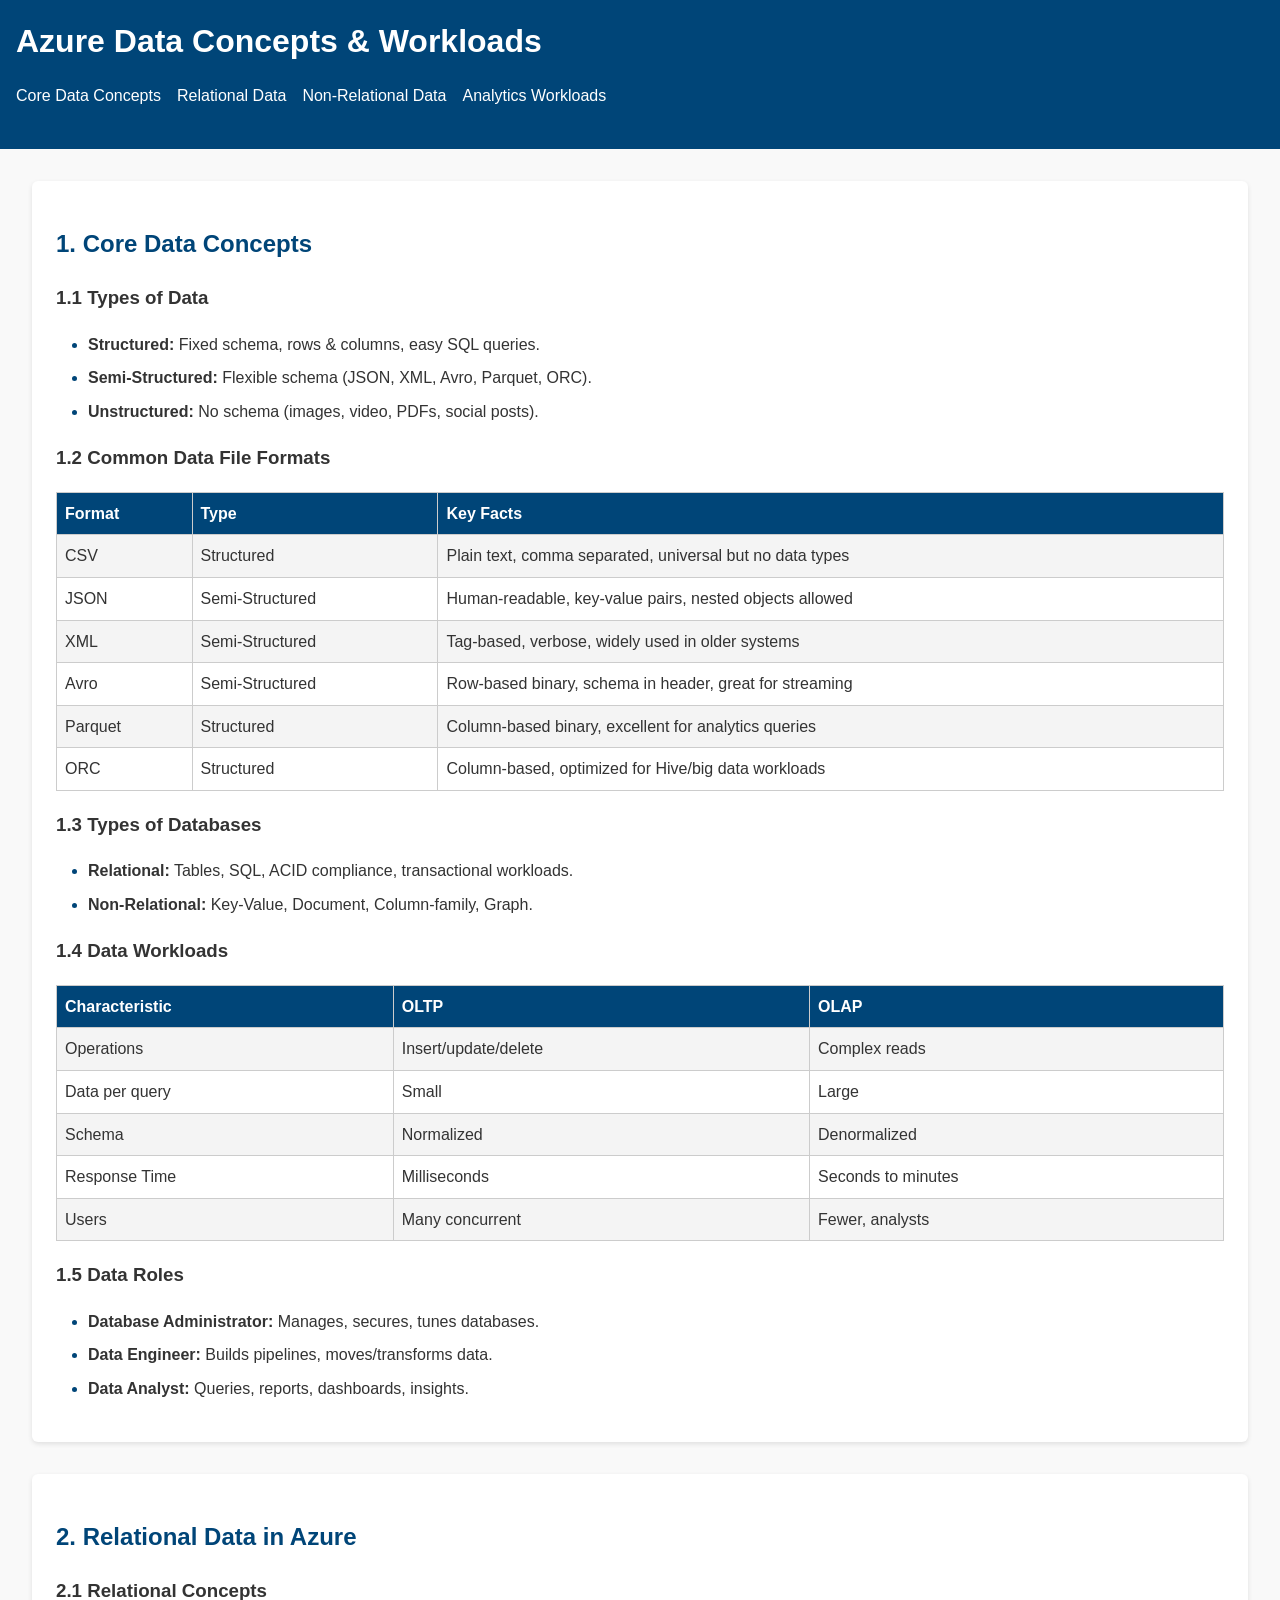
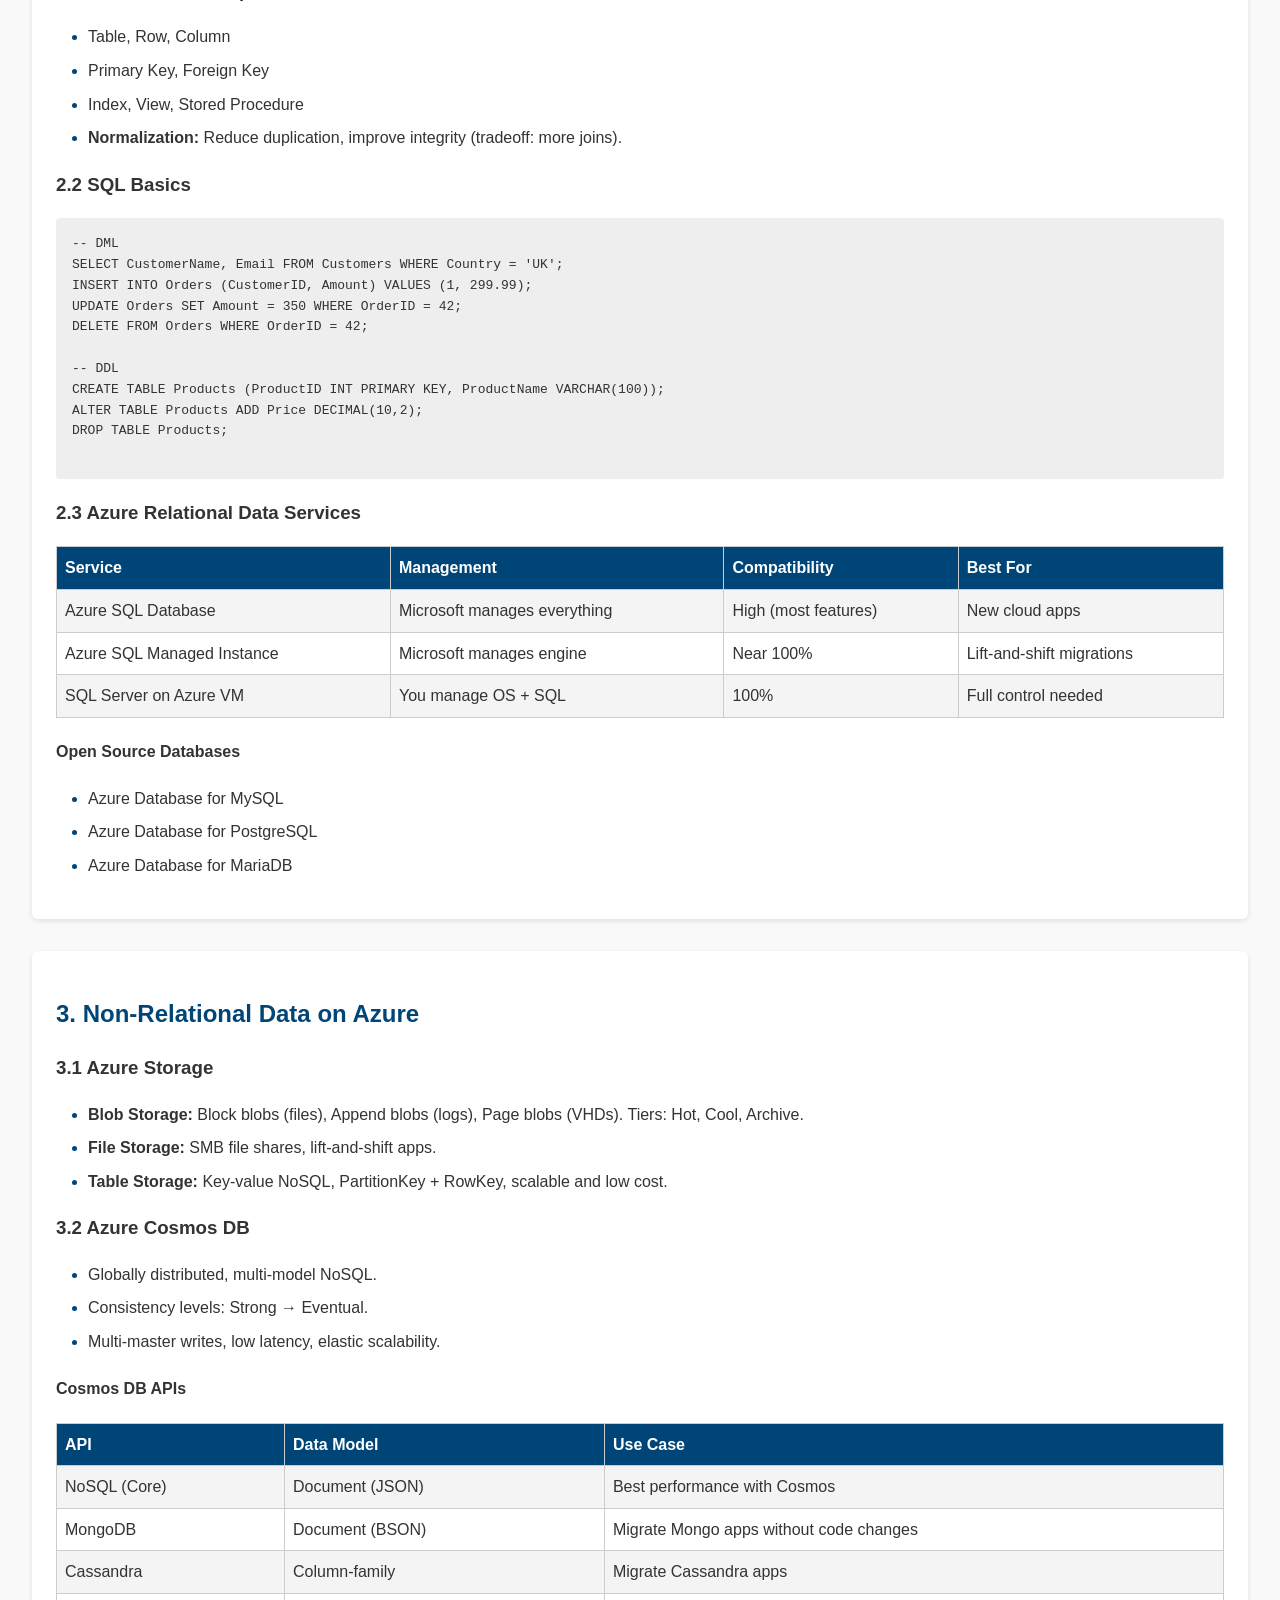
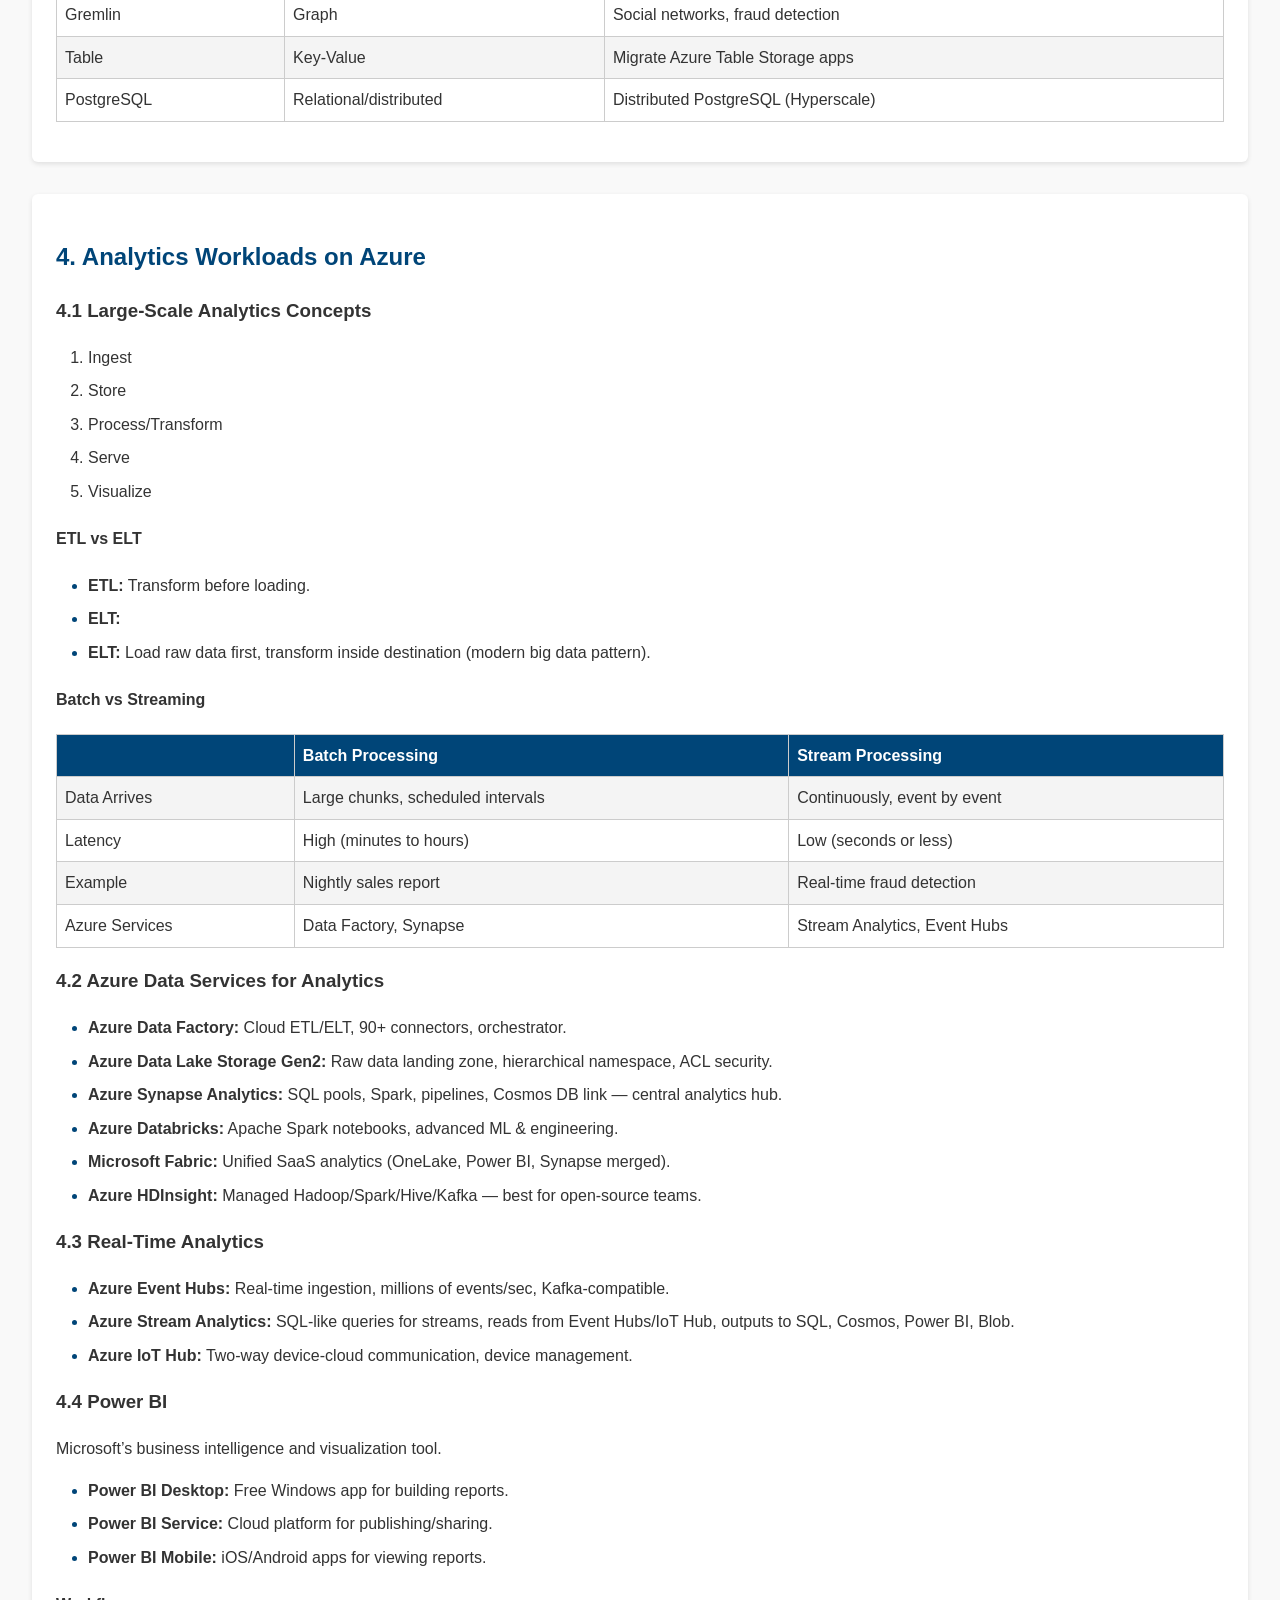
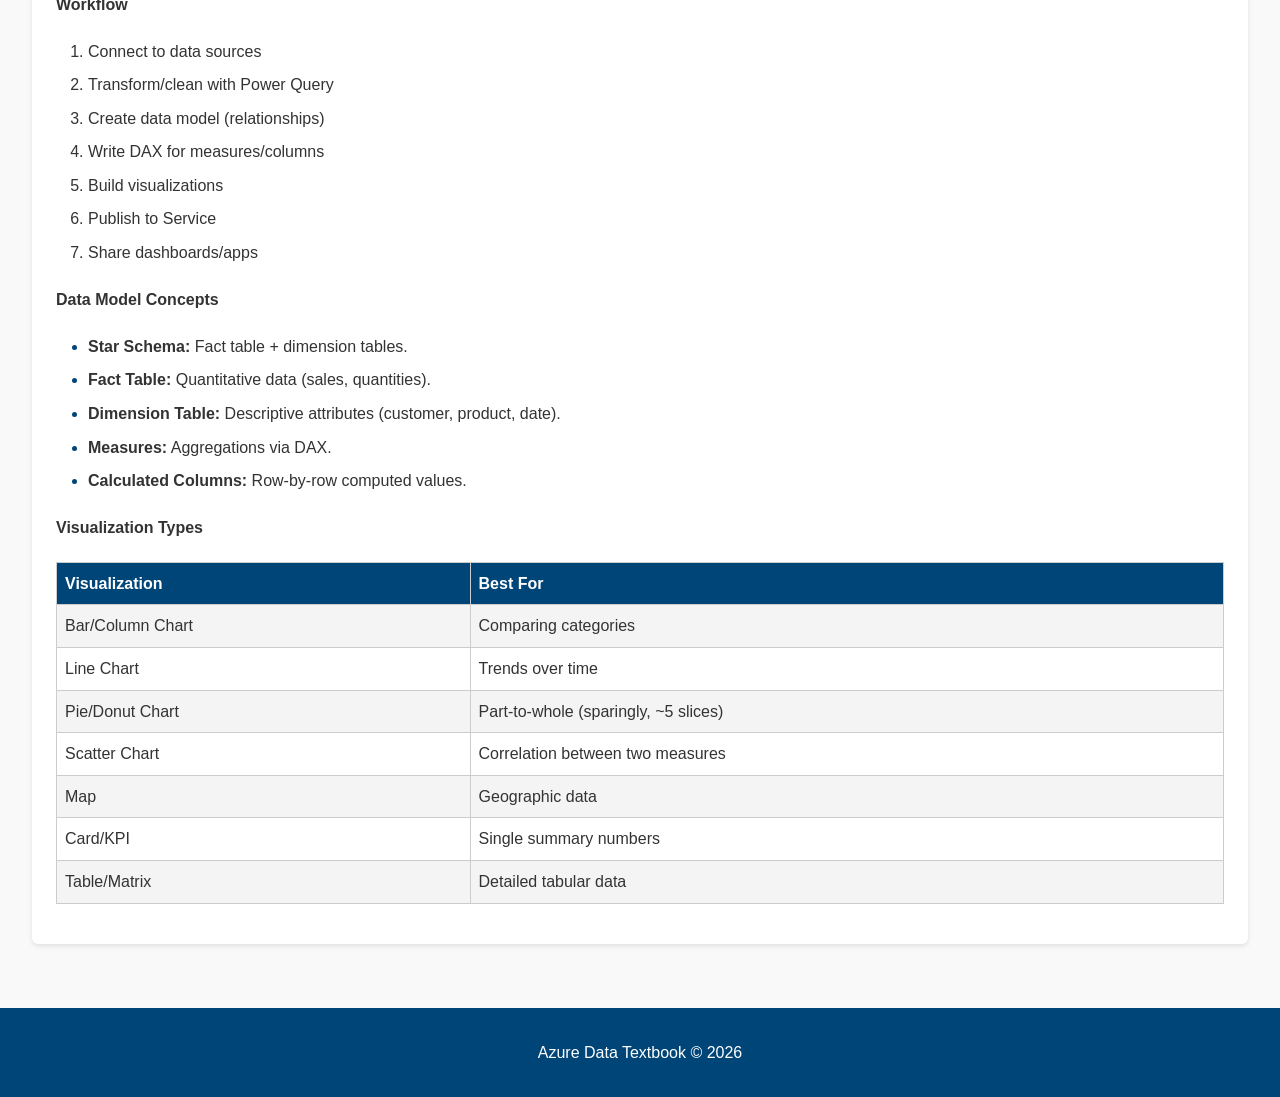
<file: Gresa Notes/index.html>
<!doctype html>
<html lang="en">
  <head>
    <meta charset="UTF-8" />
    <meta name="viewport" content="width=device-width, initial-scale=1.0" />
    <title>Azure Data Textbook</title>
    <link rel="stylesheet" href="styles.css" />
  </head>
  <body>
    <header>
      <h1>Azure Data Concepts & Workloads</h1>
      <nav>
        <ul>
          <li><a href="#core-data">Core Data Concepts</a></li>
          <li><a href="#relational">Relational Data</a></li>
          <li><a href="#non-relational">Non-Relational Data</a></li>
          <li><a href="#analytics">Analytics Workloads</a></li>
        </ul>
      </nav>
    </header>

    <main>
      <!-- Core Data Concepts -->
      <section id="core-data">
        <h2>1. Core Data Concepts</h2>

        <h3>1.1 Types of Data</h3>
        <ul>
          <li>
            <strong>Structured:</strong> Fixed schema, rows & columns, easy SQL
            queries.
          </li>
          <li>
            <strong>Semi-Structured:</strong> Flexible schema (JSON, XML, Avro,
            Parquet, ORC).
          </li>
          <li>
            <strong>Unstructured:</strong> No schema (images, video, PDFs,
            social posts).
          </li>
        </ul>

        <h3>1.2 Common Data File Formats</h3>
        <table>
          <tr>
            <th>Format</th>
            <th>Type</th>
            <th>Key Facts</th>
          </tr>
          <tr>
            <td>CSV</td>
            <td>Structured</td>
            <td>Plain text, comma separated, universal but no data types</td>
          </tr>
          <tr>
            <td>JSON</td>
            <td>Semi-Structured</td>
            <td>Human-readable, key-value pairs, nested objects allowed</td>
          </tr>
          <tr>
            <td>XML</td>
            <td>Semi-Structured</td>
            <td>Tag-based, verbose, widely used in older systems</td>
          </tr>
          <tr>
            <td>Avro</td>
            <td>Semi-Structured</td>
            <td>Row-based binary, schema in header, great for streaming</td>
          </tr>
          <tr>
            <td>Parquet</td>
            <td>Structured</td>
            <td>Column-based binary, excellent for analytics queries</td>
          </tr>
          <tr>
            <td>ORC</td>
            <td>Structured</td>
            <td>Column-based, optimized for Hive/big data workloads</td>
          </tr>
        </table>

        <h3>1.3 Types of Databases</h3>
        <ul>
          <li>
            <strong>Relational:</strong> Tables, SQL, ACID compliance,
            transactional workloads.
          </li>
          <li>
            <strong>Non-Relational:</strong> Key-Value, Document, Column-family,
            Graph.
          </li>
        </ul>

        <h3>1.4 Data Workloads</h3>
        <table>
          <tr>
            <th>Characteristic</th>
            <th>OLTP</th>
            <th>OLAP</th>
          </tr>
          <tr>
            <td>Operations</td>
            <td>Insert/update/delete</td>
            <td>Complex reads</td>
          </tr>
          <tr>
            <td>Data per query</td>
            <td>Small</td>
            <td>Large</td>
          </tr>
          <tr>
            <td>Schema</td>
            <td>Normalized</td>
            <td>Denormalized</td>
          </tr>
          <tr>
            <td>Response Time</td>
            <td>Milliseconds</td>
            <td>Seconds to minutes</td>
          </tr>
          <tr>
            <td>Users</td>
            <td>Many concurrent</td>
            <td>Fewer, analysts</td>
          </tr>
        </table>

        <h3>1.5 Data Roles</h3>
        <ul>
          <li>
            <strong>Database Administrator:</strong> Manages, secures, tunes
            databases.
          </li>
          <li>
            <strong>Data Engineer:</strong> Builds pipelines, moves/transforms
            data.
          </li>
          <li>
            <strong>Data Analyst:</strong> Queries, reports, dashboards,
            insights.
          </li>
        </ul>
      </section>

      <!-- Relational Data -->
      <section id="relational">
        <h2>2. Relational Data in Azure</h2>

        <h3>2.1 Relational Concepts</h3>
        <ul>
          <li>Table, Row, Column</li>
          <li>Primary Key, Foreign Key</li>
          <li>Index, View, Stored Procedure</li>
          <li>
            <strong>Normalization:</strong> Reduce duplication, improve
            integrity (tradeoff: more joins).
          </li>
        </ul>

        <h3>2.2 SQL Basics</h3>
        <pre>
-- DML
SELECT CustomerName, Email FROM Customers WHERE Country = 'UK';
INSERT INTO Orders (CustomerID, Amount) VALUES (1, 299.99);
UPDATE Orders SET Amount = 350 WHERE OrderID = 42;
DELETE FROM Orders WHERE OrderID = 42;

-- DDL
CREATE TABLE Products (ProductID INT PRIMARY KEY, ProductName VARCHAR(100));
ALTER TABLE Products ADD Price DECIMAL(10,2);
DROP TABLE Products;
      </pre
        >

        <h3>2.3 Azure Relational Data Services</h3>
        <table>
          <tr>
            <th>Service</th>
            <th>Management</th>
            <th>Compatibility</th>
            <th>Best For</th>
          </tr>
          <tr>
            <td>Azure SQL Database</td>
            <td>Microsoft manages everything</td>
            <td>High (most features)</td>
            <td>New cloud apps</td>
          </tr>
          <tr>
            <td>Azure SQL Managed Instance</td>
            <td>Microsoft manages engine</td>
            <td>Near 100%</td>
            <td>Lift-and-shift migrations</td>
          </tr>
          <tr>
            <td>SQL Server on Azure VM</td>
            <td>You manage OS + SQL</td>
            <td>100%</td>
            <td>Full control needed</td>
          </tr>
        </table>

        <h4>Open Source Databases</h4>
        <ul>
          <li>Azure Database for MySQL</li>
          <li>Azure Database for PostgreSQL</li>
          <li>Azure Database for MariaDB</li>
        </ul>
      </section>

      <!-- Non-Relational Data -->
      <section id="non-relational">
        <h2>3. Non-Relational Data on Azure</h2>

        <h3>3.1 Azure Storage</h3>
        <ul>
          <li>
            <strong>Blob Storage:</strong> Block blobs (files), Append blobs
            (logs), Page blobs (VHDs). Tiers: Hot, Cool, Archive.
          </li>
          <li>
            <strong>File Storage:</strong> SMB file shares, lift-and-shift apps.
          </li>
          <li>
            <strong>Table Storage:</strong> Key-value NoSQL, PartitionKey +
            RowKey, scalable and low cost.
          </li>
        </ul>

        <h3>3.2 Azure Cosmos DB</h3>
        <ul>
          <li>Globally distributed, multi-model NoSQL.</li>
          <li>Consistency levels: Strong → Eventual.</li>
          <li>Multi-master writes, low latency, elastic scalability.</li>
        </ul>

        <h4>Cosmos DB APIs</h4>
        <table>
          <tr>
            <th>API</th>
            <th>Data Model</th>
            <th>Use Case</th>
          </tr>
          <tr>
            <td>NoSQL (Core)</td>
            <td>Document (JSON)</td>
            <td>Best performance with Cosmos</td>
          </tr>
          <tr>
            <td>MongoDB</td>
            <td>Document (BSON)</td>
            <td>Migrate Mongo apps without code changes</td>
          </tr>
          <tr>
            <td>Cassandra</td>
            <td>Column-family</td>
            <td>Migrate Cassandra apps</td>
          </tr>
          <tr>
            <td>Gremlin</td>
            <td>Graph</td>
            <td>Social networks, fraud detection</td>
          </tr>
          <tr>
            <td>Table</td>
            <td>Key-Value</td>
            <td>Migrate Azure Table Storage apps</td>
          </tr>
          <tr>
            <td>PostgreSQL</td>
            <td>Relational/distributed</td>
            <td>Distributed PostgreSQL (Hyperscale)</td>
          </tr>
        </table>
      </section>

      <!-- Analytics Workloads -->
      <section id="analytics">
        <h2>4. Analytics Workloads on Azure</h2>

        <h3>4.1 Large-Scale Analytics Concepts</h3>
        <ol>
          <li>Ingest</li>
          <li>Store</li>
          <li>Process/Transform</li>
          <li>Serve</li>
          <li>Visualize</li>
        </ol>

        <h4>ETL vs ELT</h4>
        <ul>
          <li><strong>ETL:</strong> Transform before loading.</li>
          <li><strong>ELT:</strong></li>

          <li>
            <strong>ELT:</strong> Load raw data first, transform inside
            destination (modern big data pattern).
          </li>
        </ul>

        <h4>Batch vs Streaming</h4>
        <table>
          <tr>
            <th></th>
            <th>Batch Processing</th>
            <th>Stream Processing</th>
          </tr>
          <tr>
            <td>Data Arrives</td>
            <td>Large chunks, scheduled intervals</td>
            <td>Continuously, event by event</td>
          </tr>
          <tr>
            <td>Latency</td>
            <td>High (minutes to hours)</td>
            <td>Low (seconds or less)</td>
          </tr>
          <tr>
            <td>Example</td>
            <td>Nightly sales report</td>
            <td>Real-time fraud detection</td>
          </tr>
          <tr>
            <td>Azure Services</td>
            <td>Data Factory, Synapse</td>
            <td>Stream Analytics, Event Hubs</td>
          </tr>
        </table>

        <h3>4.2 Azure Data Services for Analytics</h3>
        <ul>
          <li>
            <strong>Azure Data Factory:</strong> Cloud ETL/ELT, 90+ connectors,
            orchestrator.
          </li>
          <li>
            <strong>Azure Data Lake Storage Gen2:</strong> Raw data landing
            zone, hierarchical namespace, ACL security.
          </li>
          <li>
            <strong>Azure Synapse Analytics:</strong> SQL pools, Spark,
            pipelines, Cosmos DB link — central analytics hub.
          </li>
          <li>
            <strong>Azure Databricks:</strong> Apache Spark notebooks, advanced
            ML & engineering.
          </li>
          <li>
            <strong>Microsoft Fabric:</strong> Unified SaaS analytics (OneLake,
            Power BI, Synapse merged).
          </li>
          <li>
            <strong>Azure HDInsight:</strong> Managed Hadoop/Spark/Hive/Kafka —
            best for open-source teams.
          </li>
        </ul>

        <h3>4.3 Real-Time Analytics</h3>
        <ul>
          <li>
            <strong>Azure Event Hubs:</strong> Real-time ingestion, millions of
            events/sec, Kafka-compatible.
          </li>
          <li>
            <strong>Azure Stream Analytics:</strong> SQL-like queries for
            streams, reads from Event Hubs/IoT Hub, outputs to SQL, Cosmos,
            Power BI, Blob.
          </li>
          <li>
            <strong>Azure IoT Hub:</strong> Two-way device-cloud communication,
            device management.
          </li>
        </ul>

        <h3>4.4 Power BI</h3>
        <p>Microsoft’s business intelligence and visualization tool.</p>
        <ul>
          <li>
            <strong>Power BI Desktop:</strong> Free Windows app for building
            reports.
          </li>
          <li>
            <strong>Power BI Service:</strong> Cloud platform for
            publishing/sharing.
          </li>
          <li>
            <strong>Power BI Mobile:</strong> iOS/Android apps for viewing
            reports.
          </li>
        </ul>

        <h4>Workflow</h4>
        <ol>
          <li>Connect to data sources</li>
          <li>Transform/clean with Power Query</li>
          <li>Create data model (relationships)</li>
          <li>Write DAX for measures/columns</li>
          <li>Build visualizations</li>
          <li>Publish to Service</li>
          <li>Share dashboards/apps</li>
        </ol>

        <h4>Data Model Concepts</h4>
        <ul>
          <li><strong>Star Schema:</strong> Fact table + dimension tables.</li>
          <li>
            <strong>Fact Table:</strong> Quantitative data (sales, quantities).
          </li>
          <li>
            <strong>Dimension Table:</strong> Descriptive attributes (customer,
            product, date).
          </li>
          <li><strong>Measures:</strong> Aggregations via DAX.</li>
          <li>
            <strong>Calculated Columns:</strong> Row-by-row computed values.
          </li>
        </ul>

        <h4>Visualization Types</h4>
        <table>
          <tr>
            <th>Visualization</th>
            <th>Best For</th>
          </tr>
          <tr>
            <td>Bar/Column Chart</td>
            <td>Comparing categories</td>
          </tr>
          <tr>
            <td>Line Chart</td>
            <td>Trends over time</td>
          </tr>
          <tr>
            <td>Pie/Donut Chart</td>
            <td>Part-to-whole (sparingly, ~5 slices)</td>
          </tr>
          <tr>
            <td>Scatter Chart</td>
            <td>Correlation between two measures</td>
          </tr>
          <tr>
            <td>Map</td>
            <td>Geographic data</td>
          </tr>
          <tr>
            <td>Card/KPI</td>
            <td>Single summary numbers</td>
          </tr>
          <tr>
            <td>Table/Matrix</td>
            <td>Detailed tabular data</td>
          </tr>
        </table>
      </section>
    </main>

    <footer>
      <p>Azure Data Textbook © 2026</p>
    </footer>
  </body>
</html>
</file>
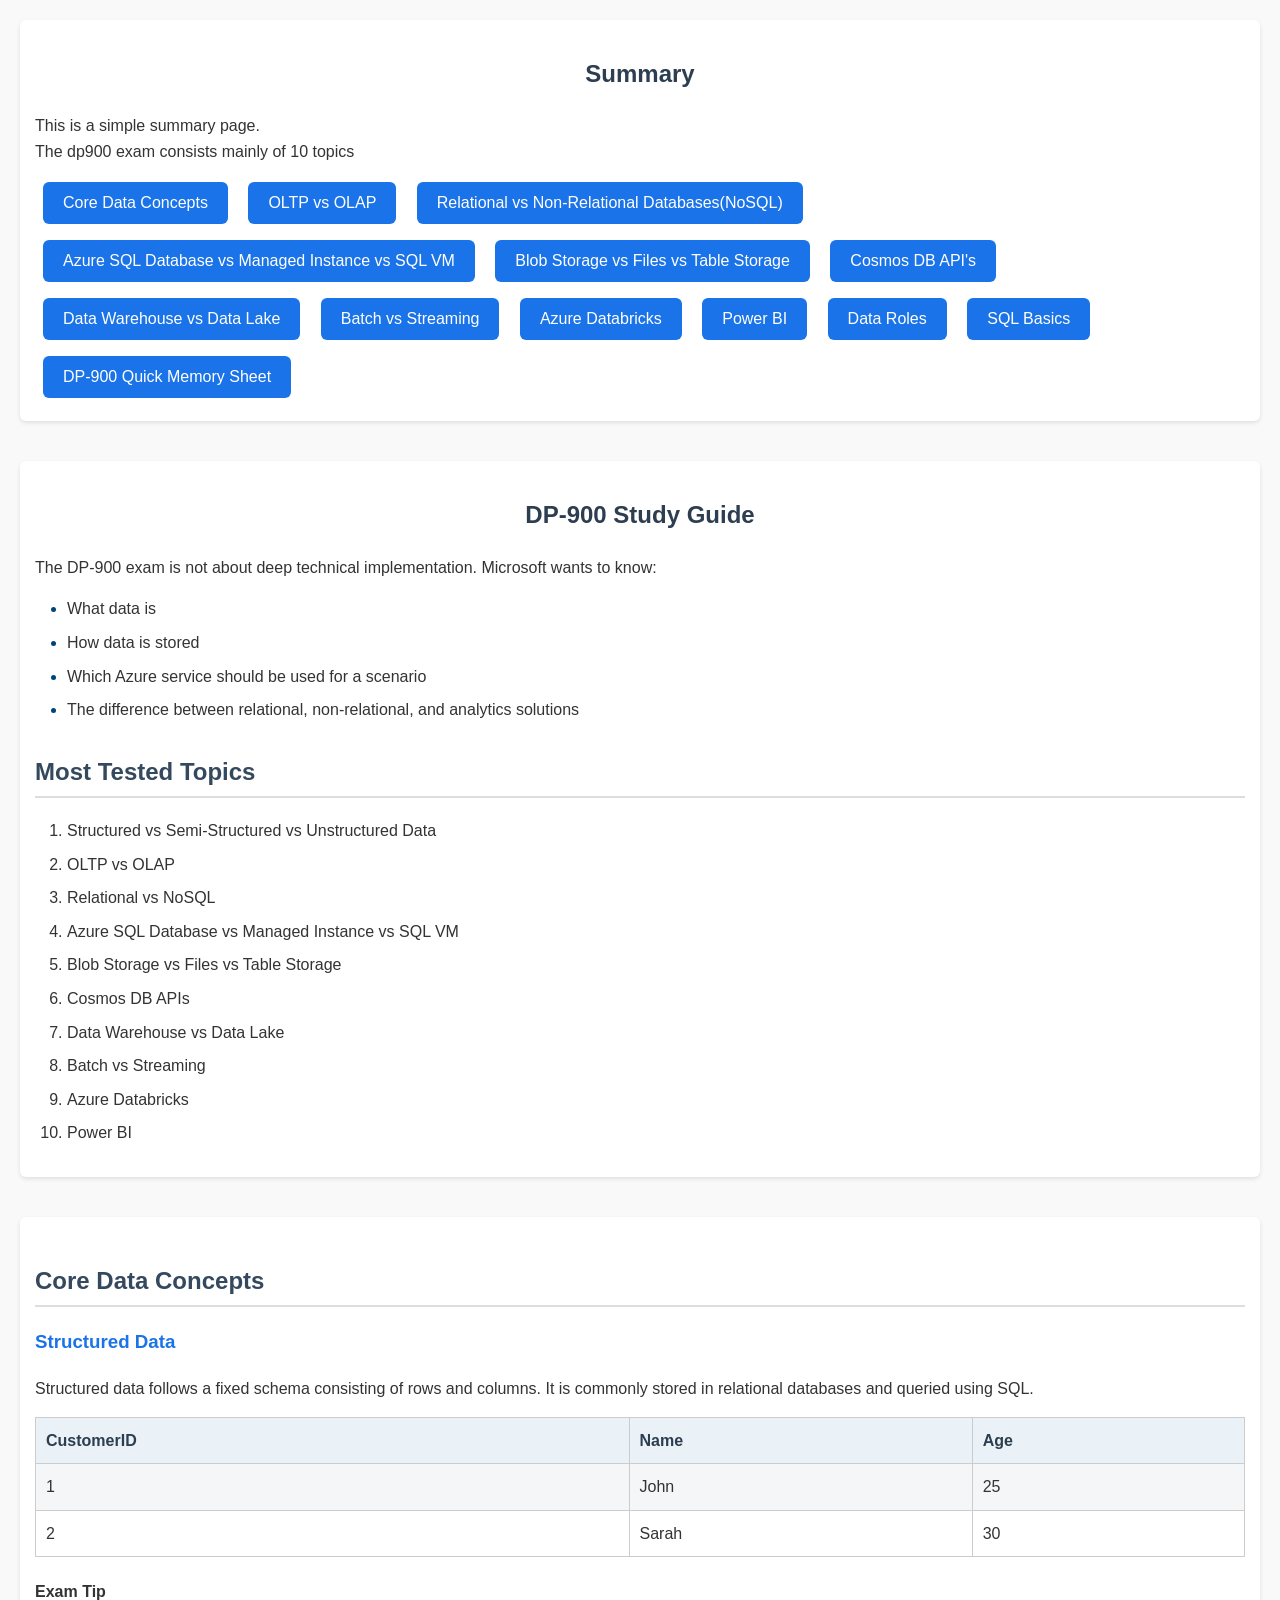
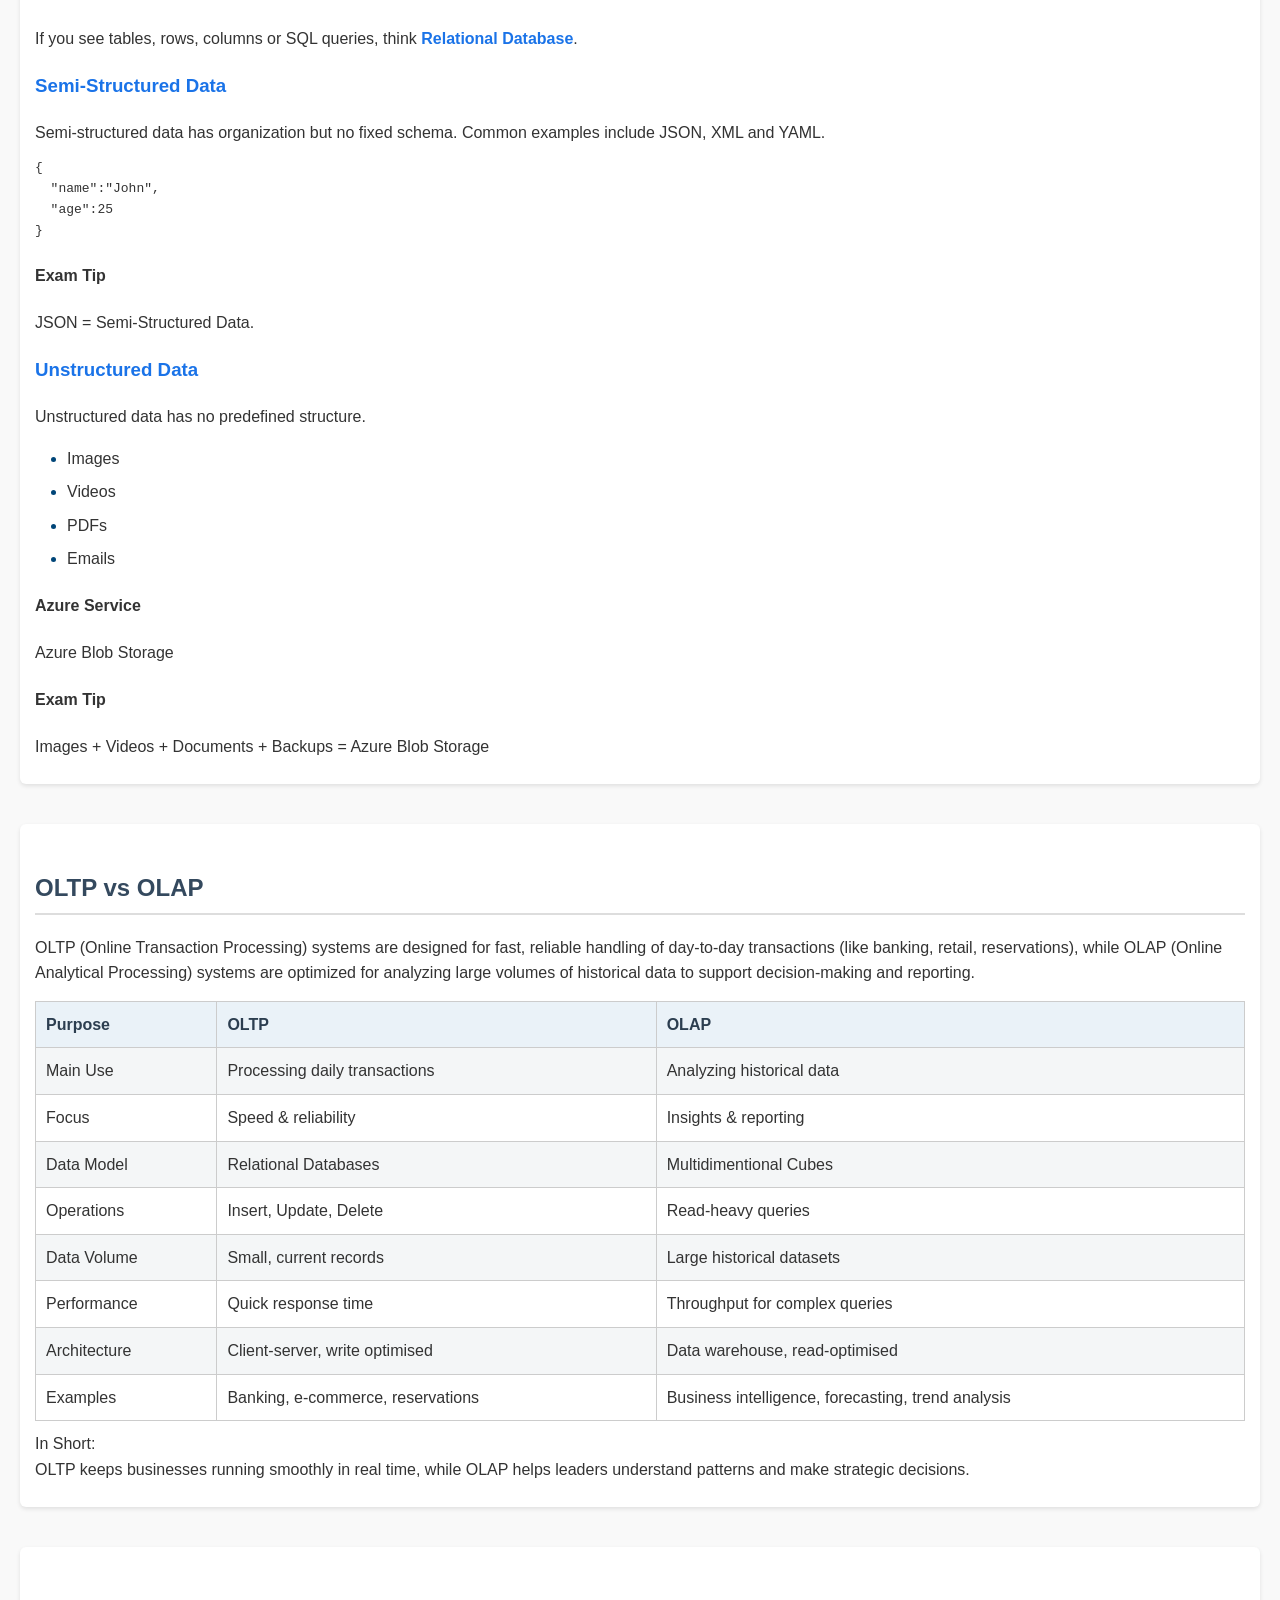
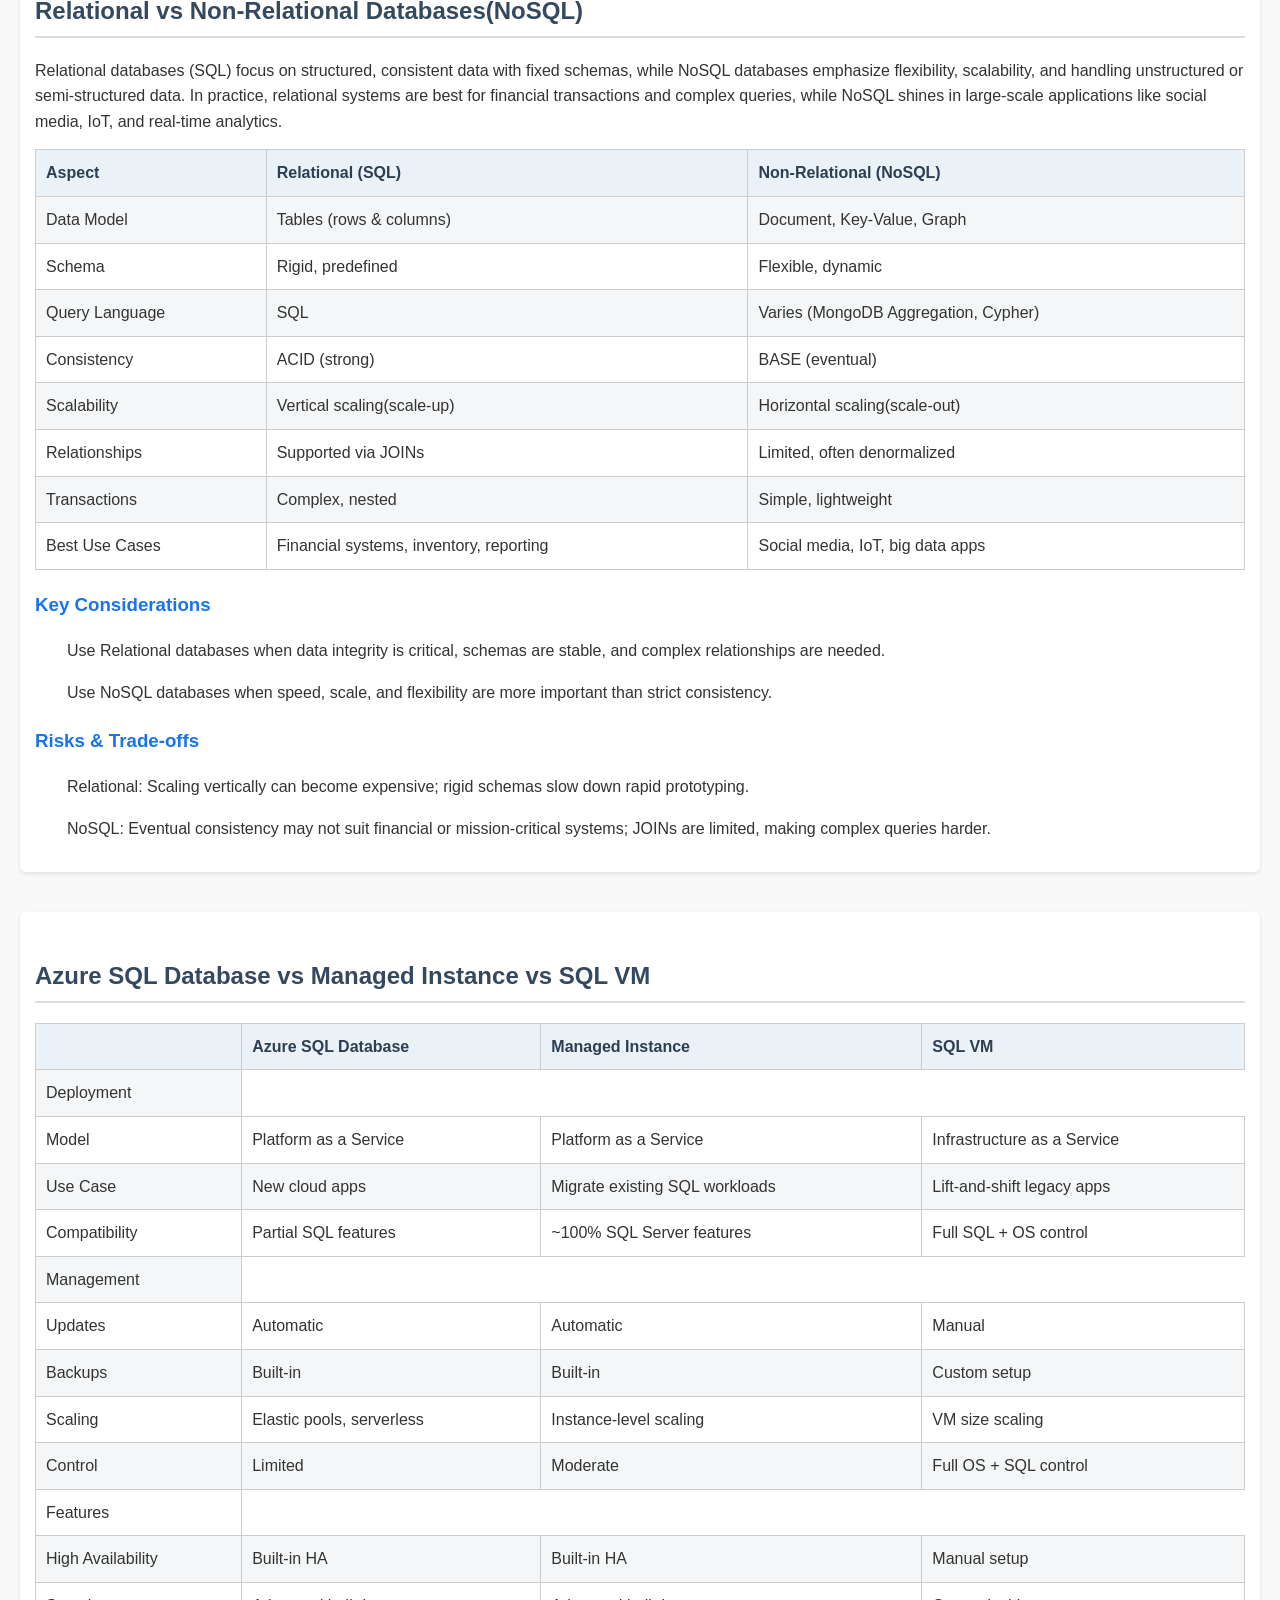
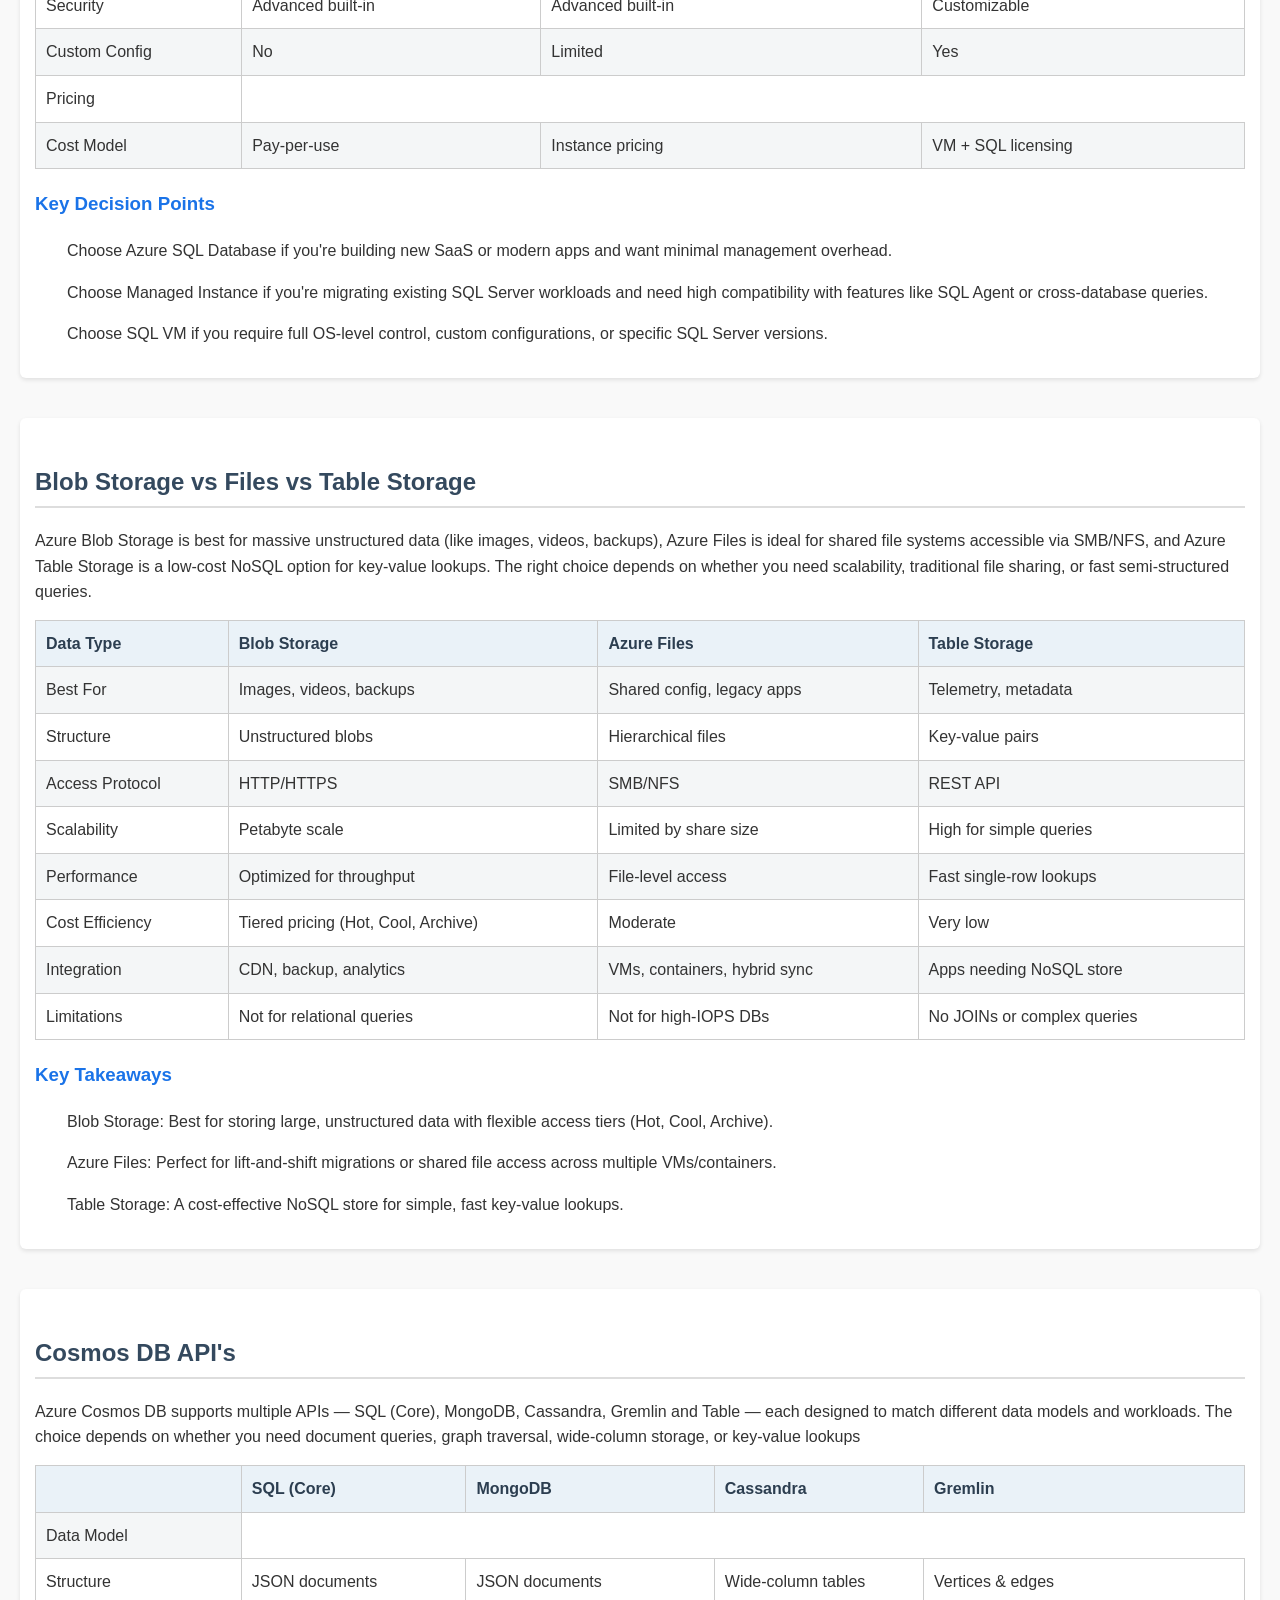
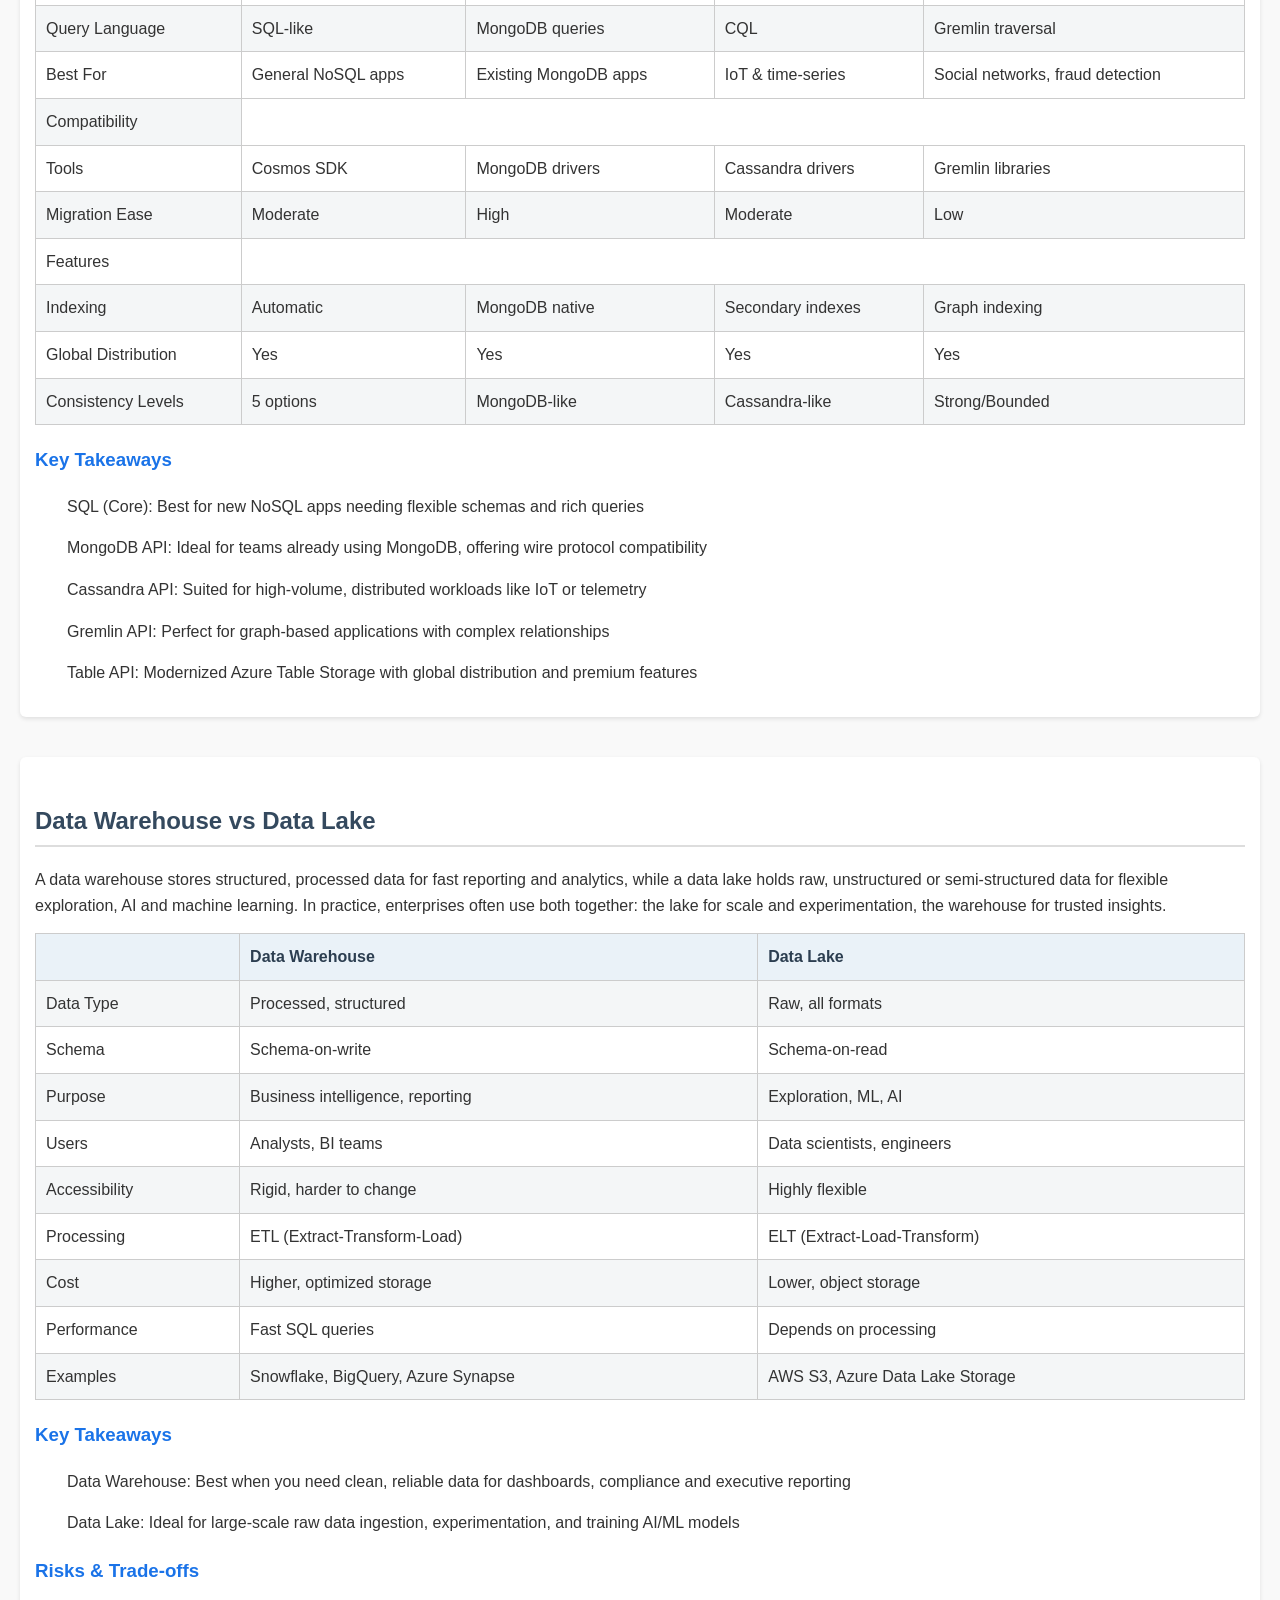
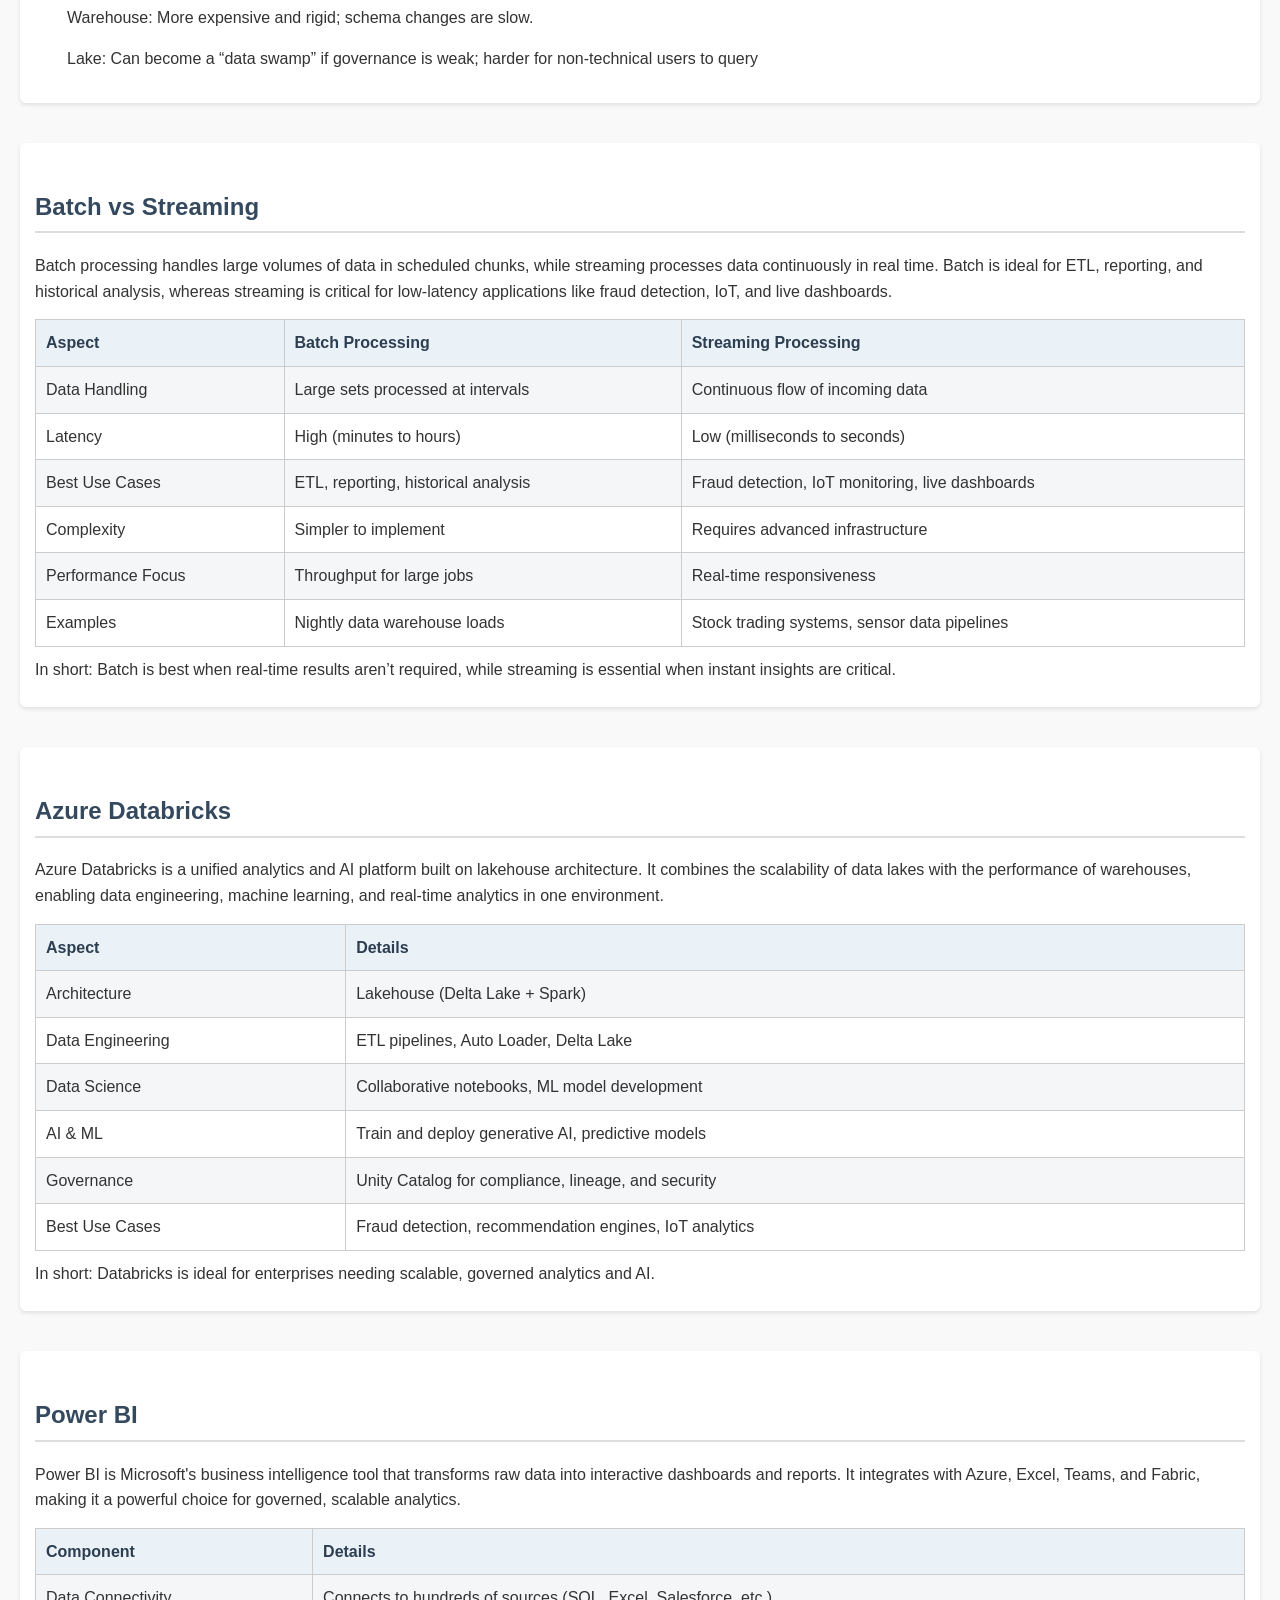
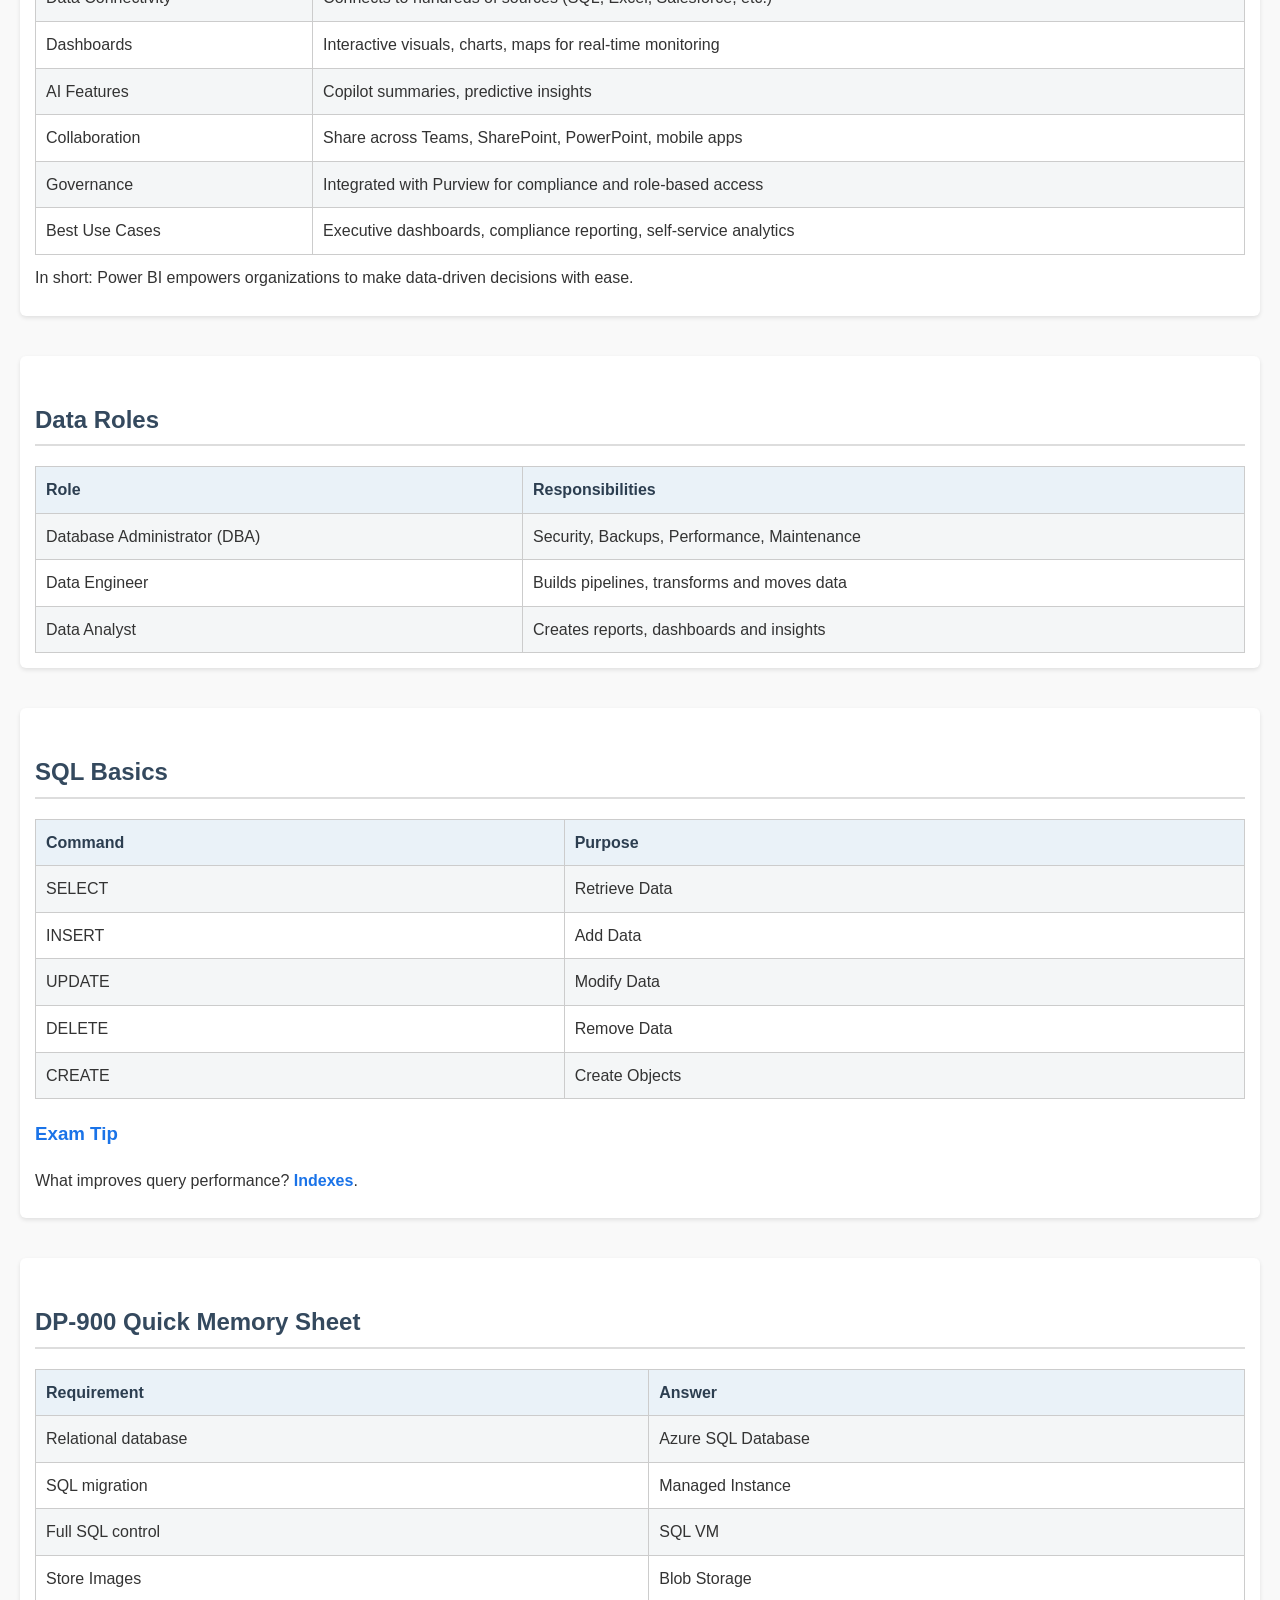
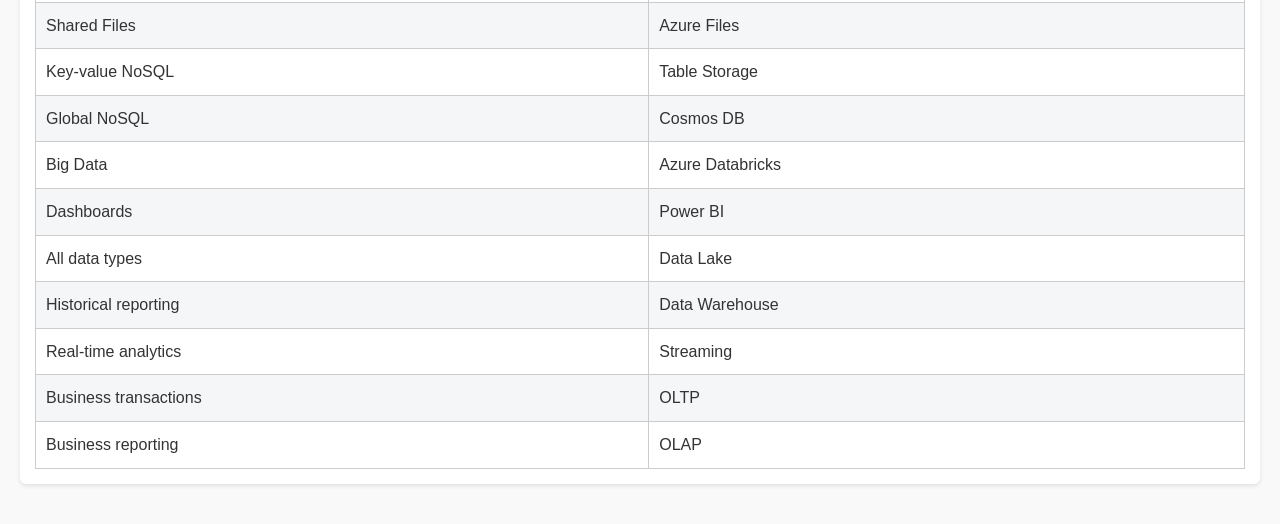
<file: Summary/index.html>
<!DOCTYPE html>
<html lang="en">
<head>
<meta charset="UTF-8">
<meta name="viewport" content="width=device-width, initial-scale=1.0">
<link rel="stylesheet" href="style.css">
<title>Summary</title>
</head>
<body id="top">
<button id="backToTop" title="Back to Top">↑</button>


<section>   
<h1>
    Summary
</h1>
<p>
    This is a simple summary page.<br>The dp900 exam consists mainly of 10 topics
</p>
<!--Click these to go to topic-->
<button>Core Data Concepts</button>
<button>OLTP vs OLAP</button>
<button>Relational vs Non-Relational Databases(NoSQL)</button>
<button>Azure SQL Database vs Managed Instance vs SQL VM</button>
<button>Blob Storage vs Files vs Table Storage</button>
<button>Cosmos DB API's</button>
<button>Data Warehouse vs Data Lake</button>
<button>Batch vs Streaming</button>
<button>Azure Databricks</button>
<button>Power BI</button>
<button>Data Roles</button>
<button>SQL Basics</button>
<button>DP-900 Quick Memory Sheet</button>

</section>


<!-- Introduction -->
<section id="overview">
    <h1>DP-900 Study Guide</h1>

    <p>
        The DP-900 exam is not about deep technical implementation.
        Microsoft wants to know:
    </p>

    <ul>
        <li>What data is</li>
        <li>How data is stored</li>
        <li>Which Azure service should be used for a scenario</li>
        <li>The difference between relational, non-relational, and analytics solutions</li>
    </ul>

    <h2>Most Tested Topics</h2>

    <ol>
        <li>Structured vs Semi-Structured vs Unstructured Data</li>
        <li>OLTP vs OLAP</li>
        <li>Relational vs NoSQL</li>
        <li>Azure SQL Database vs Managed Instance vs SQL VM</li>
        <li>Blob Storage vs Files vs Table Storage</li>
        <li>Cosmos DB APIs</li>
        <li>Data Warehouse vs Data Lake</li>
        <li>Batch vs Streaming</li>
        <li>Azure Databricks</li>
        <li>Power BI</li>
    </ol>
</section>


<!-- Core Data Concepts -->
<section id="cdc">

    <h2>Core Data Concepts</h2>

    <h3>Structured Data</h3>

    <p>
        Structured data follows a fixed schema consisting of rows and columns.
        It is commonly stored in relational databases and queried using SQL.
    </p>

    <table>
        <tr>
            <th>CustomerID</th>
            <th>Name</th>
            <th>Age</th>
        </tr>
        <tr>
            <td>1</td>
            <td>John</td>
            <td>25</td>
        </tr>
        <tr>
            <td>2</td>
            <td>Sarah</td>
            <td>30</td>
        </tr>
    </table>

    <h4>Exam Tip</h4>

    <p>
        If you see tables, rows, columns or SQL queries,
        think <strong>Relational Database</strong>.
    </p>

    <h3>Semi-Structured Data</h3>

    <p>
        Semi-structured data has organization but no fixed schema.
        Common examples include JSON, XML and YAML.
    </p>

<pre>
{
  "name":"John",
  "age":25
}
</pre>

    <h4>Exam Tip</h4>

    <p>
        JSON = Semi-Structured Data.
    </p>

    <h3>Unstructured Data</h3>

    <p>
        Unstructured data has no predefined structure.
    </p>

    <ul>
        <li>Images</li>
        <li>Videos</li>
        <li>PDFs</li>
        <li>Emails</li>
    </ul>

    <h4>Azure Service</h4>

    <p>
        Azure Blob Storage
    </p>

    <h4>Exam Tip</h4>

    <p>
        Images + Videos + Documents + Backups =
        Azure Blob Storage
    </p>

</section>





<!--OLTP vs OLAP-->
<section id="oltp-olap">   
<h2>
    OLTP vs OLAP
</h2>
<p>
    OLTP (Online Transaction Processing) systems are designed for fast, 
    reliable handling of day-to-day transactions (like banking, retail, reservations),
    while OLAP (Online Analytical Processing) systems are optimized for analyzing large volumes of historical data to 
    support decision-making and reporting.
</p>
<table>
    <tr>
        <th>Purpose</th>
        <th>OLTP</th>
        <th>OLAP</th>
    </tr>
    <tr>
        <td>Main Use</td>
        <td>Processing daily transactions</td>
        <td>Analyzing historical data</td>
    </tr>
    <tr>
        <td>Focus</td>
        <td>Speed & reliability</td>
        <td>Insights & reporting</td>
    </tr>
    <tr>
        <td>Data Model</td>
        <td>Relational Databases</td>
        <td>Multidimentional Cubes</td>
    </tr>
    <tr>
        <td>Operations</td>
        <td>Insert, Update, Delete</td>
        <td>Read-heavy queries</td>
    </tr>
    <tr>
        <td>Data Volume</td>
        <td>Small, current records</td>
        <td>Large historical datasets</td>
    </tr>
    <tr>
        <td>Performance</td>
        <td>Quick response time</td>
        <td>Throughput for complex queries</td>
    </tr>
    <tr>
        <td>Architecture</td>
        <td>Client-server, write optimised</td>
        <td>Data warehouse, read-optimised</td>
    </tr>
    <tr>
        <td>Examples</td>
        <td>Banking, e-commerce, reservations</td>
        <td>Business intelligence, forecasting, trend analysis</td>
    </tr>
</table>
<p>
    In Short:<br>OLTP keeps businesses running smoothly in real time, 
    while OLAP helps leaders understand patterns and make strategic decisions. 
</p>
</section>



<!--Relational vs Non-Relational Databases(NoSQL)-->
<section id="relational-nosql">
<h2>
    Relational vs Non-Relational Databases(NoSQL)
</h2>
<p>
    Relational databases (SQL) focus on structured, 
    consistent data with fixed schemas, while NoSQL databases emphasize flexibility, scalability, 
    and handling unstructured or semi-structured data. In practice, 
    relational systems are best for financial transactions and complex queries, 
    while NoSQL shines in large-scale applications like social media, IoT, and real-time analytics.
</p>
<table>
    <tr>
        <th>Aspect</th>
        <th>Relational (SQL)</th>
        <th>Non-Relational (NoSQL)</th>
    </tr>
    <tr>
        <td>Data Model</td>
        <td>Tables (rows & columns)</td>
        <td>Document, Key-Value, Graph</td>
    </tr>
    <tr>
        <td>Schema</td>
        <td>Rigid, predefined</td>
        <td>Flexible, dynamic</td>
    </tr>
    <tr>
        <td>Query Language</td>
        <td>SQL</td>
        <td>Varies (MongoDB Aggregation, Cypher)</td>
    </tr>
    <tr>
        <td>Consistency</td>
        <td>ACID (strong)</td>
        <td>BASE (eventual)</td>
    </tr>
    <tr>
        <td>Scalability</td>
        <td>Vertical scaling(scale-up)</td>
        <td>Horizontal scaling(scale-out)</td>
    </tr>
    <tr>
        <td>Relationships</td>
        <td>Supported via JOINs</td>
        <td>Limited, often denormalized</td>
    </tr>
    <tr>
        <td>Transactions</td>
        <td>Complex, nested</td>
        <td>Simple, lightweight</td>
    </tr>
    <tr>
        <td>Best Use Cases</td>
        <td>Financial systems, inventory, reporting</td>
        <td>Social media, IoT, big data apps</td>
    </tr>
</table>
<h3>
    Key Considerations
</h3>
<ul>
    Use Relational databases when data integrity is critical, schemas are stable, 
    and complex relationships are needed.
</ul>
<ul>
    Use NoSQL databases when speed, scale, and flexibility are more important than strict consistency.
</ul>
<h3>
    Risks & Trade-offs
</h3>
<ul>
    Relational: Scaling vertically can become expensive; rigid schemas slow down rapid prototyping.
</ul>
<ul>
    NoSQL: Eventual consistency may not suit financial or mission-critical systems; 
    JOINs are limited, making complex queries harder.
</ul>
</section>



<!--Azure SQL Database vs Managed Instance vs SQL VM-->
<section id="azure-sql">
    <h2>
        Azure SQL Database vs Managed Instance vs SQL VM
    </h2>
<table>
    <tr>
        <th></th>
        <th>Azure SQL Database</th>
        <th>Managed Instance</th>
        <th>SQL VM</th>
    </tr>
    <tr>
        <td>Deployment</td>
    </tr>
    <tr>
        <td>Model</td>
        <td>Platform as a Service</td>
        <td>Platform as a Service</td>
        <td>Infrastructure as a Service</td>
    </tr>
    <tr>
        <td>Use Case</td>
        <td>New cloud apps</td>
        <td>Migrate existing SQL workloads</td>
        <td>Lift-and-shift legacy apps</td>
    </tr>
    <tr>
        <td>Compatibility</td>
        <td>Partial SQL features</td>
        <td>~100% SQL Server features</td>
        <td>Full SQL + OS control</td>
    </tr>
    <tr>
        <td>Management</td>
    </tr>
    <tr>
        <td>Updates</td>
        <td>Automatic</td>
        <td>Automatic</td>
        <td>Manual</td>
    </tr>
    <tr>
        <td>Backups</td>
        <td>Built-in</td>
        <td>Built-in</td>
        <td>Custom setup</td>
    </tr>
    <tr>
        <td>Scaling</td>
        <td>Elastic pools, serverless</td>
        <td>Instance-level scaling</td>
        <td>VM size scaling</td>
    </tr>
    <tr>
        <td>Control</td>
        <td>Limited</td>
        <td>Moderate</td>
        <td>Full OS + SQL control</td>
    </tr>
    <tr>
        <td>Features</td>
    </tr>
    <tr>
        <td>High Availability</td>
        <td>Built-in HA</td>
        <td>Built-in HA</td>
        <td>Manual setup</td>
    </tr>
    <tr>
        <td>Security</td>
        <td>Advanced built-in</td>
        <td>Advanced built-in</td>
        <td>Customizable</td>
    </tr>
    <tr>
        <td>Custom Config</td>
        <td>No</td>
        <td>Limited</td>
        <td>Yes</td>
    </tr>
    <tr>
        <td>Pricing</td>
    </tr>
    <tr>
        <td>Cost Model</td>
        <td>Pay-per-use</td>
        <td>Instance pricing</td>
        <td>VM + SQL licensing</td>
    </tr>
</table>
<h3>
    Key Decision Points
</h3>
<ul>
    Choose Azure SQL Database if you're building new SaaS or modern apps and want minimal management overhead.
</ul>
<ul>
    Choose Managed Instance if you're migrating existing SQL Server workloads and need high compatibility 
    with features like SQL Agent or cross-database queries.
</ul>
<ul>
    Choose SQL VM if you require full OS-level control, custom configurations, or specific SQL Server versions.
</ul>
</section>



<!--Blob Storage vs Files vs Table Storage-->
<section id="blob-files-table">
    <h2>
        Blob Storage vs Files vs Table Storage
    </h2>
    <p>
        Azure Blob Storage is best for massive unstructured data (like images, videos, backups), 
        Azure Files is ideal for shared file systems accessible via SMB/NFS, 
        and Azure Table Storage is a low-cost NoSQL option for key-value lookups. 
        The right choice depends on whether you need scalability, traditional file sharing, 
        or fast semi-structured queries.
    </p>
    <table>
        <tr>
            <th>Data Type</th>
            <th>Blob Storage</th>
            <th>Azure Files</th>
            <th>Table Storage</th>
        </tr>
        <tr>
            <td>Best For</td>
            <td>Images, videos, backups</td>
            <td>Shared config, legacy apps</td>
            <td>Telemetry, metadata</td>
        </tr>
        <tr>
            <td>Structure</td>
            <td>Unstructured blobs</td>
            <td>Hierarchical files</td>
            <td>Key-value pairs</td>
        </tr>
        <tr>
            <td>Access Protocol</td>
            <td>HTTP/HTTPS</td>
            <td>SMB/NFS</td>
            <td>REST API</td>
        </tr>
        <tr>
            <td>Scalability</td>
            <td>Petabyte scale</td>
            <td>Limited by share size</td>
            <td>High for simple queries</td>
        </tr>
        <tr>
            <td>Performance</td>
            <td>Optimized for throughput</td>
            <td>File-level access</td>
            <td>Fast single-row lookups</td>
        </tr>
        <tr>
            <td>Cost Efficiency</td>
            <td>Tiered pricing (Hot, Cool, Archive)</td>
            <td>Moderate</td>
            <td>Very low</td>
        </tr>
        <tr>
            <td>Integration</td>
            <td>CDN, backup, analytics</td>
            <td>VMs, containers, hybrid sync</td>
            <td>Apps needing NoSQL store</td>
        </tr>
        <tr>
            <td>Limitations</td>
            <td>Not for relational queries</td>
            <td>Not for high-IOPS DBs</td>
            <td>No JOINs or complex queries</td>
        </tr>
    </table>
    <h3>
        Key Takeaways
    </h3>
    <ul>
        Blob Storage: Best for storing large, unstructured data with flexible access tiers (Hot, Cool, Archive).
    </ul>
    <ul>
        Azure Files: Perfect for lift-and-shift migrations or shared file access across multiple VMs/containers.
    </ul>
    <ul>
        Table Storage: A cost-effective NoSQL store for simple, fast key-value lookups.
    </ul>
</section>



<!--Cosmos DB API's-->
<section id="cosmos-db">
    <h2>
        Cosmos DB API's
    </h2>
    <p>
        Azure Cosmos DB supports multiple APIs — SQL (Core), MongoDB, Cassandra, Gremlin 
        and Table — each designed to match different data models and workloads. 
        The choice depends on whether you need document queries, 
        graph traversal, wide-column storage, or key-value lookups
    </p>
    <table>
        <tr>
            <th></th>
            <th>SQL (Core)</th>
            <th>MongoDB</th>
            <th>Cassandra</th>
            <th>Gremlin</th>
        </tr>
        <tr>
            <td>Data Model</td>
        </tr>
        <tr>
            <td>Structure</td>
            <td>JSON documents</td>
            <td>JSON documents</td>
            <td>Wide-column tables</td>
            <td>Vertices & edges</td>
        </tr>
        <tr>
            <td>Query Language</td>
            <td>SQL-like</td>
            <td>MongoDB queries</td>
            <td>CQL</td>
            <td>Gremlin traversal</td>
        </tr>
        <tr>
            <td>Best For</td>
            <td>General NoSQL apps</td>
            <td>Existing MongoDB apps</td>
            <td>IoT & time-series</td>
            <td>Social networks, fraud detection</td>
        </tr>
        <tr>
            <td>Compatibility</td>
        </tr>
        <tr>
            <td>Tools</td>
            <td>Cosmos SDK</td>
            <td>MongoDB drivers</td>
            <td>Cassandra drivers</td>
            <td>Gremlin libraries</td>
        </tr>
        <tr>
            <td>Migration Ease</td>
            <td>Moderate</td>
            <td>High</td>
            <td>Moderate</td>
            <td>Low</td>
        </tr>
        <tr>
            <td>Features</td>
        </tr>
        <tr>
            <td>Indexing</td>
            <td>Automatic</td>
            <td>MongoDB native</td>
            <td>Secondary indexes</td>
            <td>Graph indexing</td>
        </tr>
        <tr>
            <td>Global Distribution</td>
            <td>Yes</td>
            <td>Yes</td>
            <td>Yes</td>
            <td>Yes</td>
        </tr>
        <tr>
            <td>Consistency Levels</td>
            <td>5 options</td>
            <td>MongoDB-like</td>
            <td>Cassandra-like</td>
            <td>Strong/Bounded</td>
        </tr>
    </table>
    <h3>
        Key Takeaways
    </h3>
    <ul>
        SQL (Core): Best for new NoSQL apps needing flexible schemas and rich queries
    </ul>
    <ul>
        MongoDB API: Ideal for teams already using MongoDB, offering wire protocol compatibility
    </ul>
    <ul>
        Cassandra API: Suited for high-volume, distributed workloads like IoT or telemetry
    </ul>
    <ul>
        Gremlin API: Perfect for graph-based applications with complex relationships
    </ul>
    <ul>
        Table API: Modernized Azure Table Storage with global distribution and premium features
    </ul>
</section>



<!--Data Warehouse vs Data Lake-->
<section id="warehouse-lake">
    <h2>
        Data Warehouse vs Data Lake
    </h2>
    <p>
        A data warehouse stores structured, processed data for fast reporting and analytics, 
        while a data lake holds raw, unstructured or semi-structured data for flexible exploration, AI 
        and machine learning. 
        In practice, enterprises often use both together: the lake for scale and experimentation, 
        the warehouse for trusted insights.
    </p>
    <table>
        <tr>
            <th></th>
            <th>Data Warehouse</th>
            <th>Data Lake</th>
        </tr>
        <tr>
            <td>Data Type</td>
            <td>Processed, structured</td>
            <td>Raw, all formats</td>
        </tr>
        <tr>
            <td>Schema</td>
            <td>Schema-on-write</td>
            <td>Schema-on-read</td>
        </tr>
        <tr>
            <td>Purpose</td>
            <td>Business intelligence, reporting</td>
            <td>Exploration, ML, AI</td>
        </tr>
        <tr>
            <td>Users</td>
            <td>Analysts, BI teams</td>
            <td>Data scientists, engineers</td>
        </tr>
        <tr>
            <td>Accessibility</td>
            <td>Rigid, harder to change</td>
            <td>Highly flexible</td>
        </tr>
        <tr>
            <td>Processing</td>
            <td>ETL (Extract-Transform-Load)</td>
            <td>ELT (Extract-Load-Transform)</td>
        </tr>
        <tr>
            <td>Cost</td>
            <td>Higher, optimized storage</td>
            <td>Lower, object storage</td>
        </tr>
        <tr>
            <td>Performance</td>
            <td>Fast SQL queries</td>
            <td>Depends on processing</td>
        </tr>
        <tr>
            <td>Examples</td>
            <td>Snowflake, BigQuery, Azure Synapse</td>
            <td>AWS S3, Azure Data Lake Storage</td>
        </tr>
    </table>
    <h3>
        Key Takeaways
    </h3>
    <ul>
        Data Warehouse: Best when you need clean, reliable data for dashboards, compliance 
        and executive reporting
    </ul>
    <ul>
        Data Lake: Ideal for large-scale raw data ingestion, experimentation, and training AI/ML models
    </ul>
    <h3>
        Risks & Trade-offs
    </h3>
    <ul>
        Warehouse: More expensive and rigid; schema changes are slow.
    </ul>
    <ul>
        Lake: Can become a “data swamp” if governance is weak; harder for non-technical users to query
    </ul>
</section>



<!--Batch vs Streaming-->
<section id="batch-streaming">
<h2>
    Batch vs Streaming
</h2>
<p>
    Batch processing handles large volumes of data in scheduled chunks, 
    while streaming processes data continuously in real time. 
    Batch is ideal for ETL, reporting, and historical analysis, 
    whereas streaming is critical for low-latency applications like fraud detection, IoT, 
    and live dashboards.
</p>
<table>
    <tr>
        <th>Aspect</th>
        <th>Batch Processing</th>
        <th>Streaming Processing</th>
    </tr>
    <tr>
        <td>Data Handling</td>
        <td>Large sets processed at intervals</td>
        <td>Continuous flow of incoming data</td>
    </tr>
    <tr>
        <td>Latency</td>
        <td>High (minutes to hours)</td>
        <td>Low (milliseconds to seconds)</td>
    </tr>
    <tr>
        <td>Best Use Cases</td>
        <td>ETL, reporting, historical analysis</td>
        <td>Fraud detection, IoT monitoring, live dashboards</td>
    </tr>
    <tr>
        <td>Complexity</td>
        <td>Simpler to implement</td>
        <td>Requires advanced infrastructure</td>
    </tr>
    <tr>
        <td>Performance Focus</td>
        <td>Throughput for large jobs</td>
        <td>Real-time responsiveness</td>
    </tr>
    <tr>
        <td>Examples</td>
        <td>Nightly data warehouse loads</td>
        <td>Stock trading systems, sensor data pipelines</td>
    </tr>
 </table>
<p>
    In short: Batch is best when real-time results aren’t required, 
    while streaming is essential when instant insights are critical.
</p>
</section>

<!--Azure Databricks-->
<section id="databricks">
    <h2>
        Azure Databricks
    </h2>
    <p>
        Azure Databricks is a unified analytics and AI platform built on lakehouse architecture. 
        It combines the scalability of data lakes with the performance of warehouses, enabling 
        data engineering, machine learning, and real-time analytics in one environment.
    </p>
    <table>
        <tr>
            <th>Aspect</th>
            <th>Details</th>
        </tr>
    <tr>
        <td>Architecture</td>
        <td>Lakehouse (Delta Lake + Spark)</td>
    </tr>
    <tr>
        <td>Data Engineering</td>
        <td>ETL pipelines, Auto Loader, Delta Lake</td>
    </tr>
    <tr>
        <td>Data Science</td>
        <td>Collaborative notebooks, ML model development</td>
    </tr>
    <tr>
        <td>AI & ML</td>
        <td>Train and deploy generative AI, predictive models</td>
    </tr>
    <tr>
        <td>Governance</td>
        <td>Unity Catalog for compliance, lineage, and security</td>
    </tr>
    <tr>
        <td>Best Use Cases</td>
        <td>Fraud detection, recommendation engines, IoT analytics</td>
    </tr>
</table>
<p>
    In short: Databricks is ideal for enterprises needing scalable, governed analytics and AI.
</p>
</section>



<!--Power BI-->
<section id="power-bi">
<h2>
    Power BI
</h2>
<p>
    Power BI is Microsoft's business intelligence tool that transforms raw data into 
    interactive dashboards and reports. It integrates with Azure, Excel, Teams, and Fabric, 
    making it a powerful choice for governed, scalable analytics.
</p>
<table>
    <tr>
        <th>Component</th>
        <th>Details</th>
    </tr>
    <tr>
        <td>Data Connectivity</td>
        <td>Connects to hundreds of sources (SQL, Excel, Salesforce, etc.)</td>
    </tr>
    <tr>
        <td>Dashboards</td>
        <td>Interactive visuals, charts, maps for real-time monitoring</td>
    </tr>
    <tr>
        <td>AI Features</td>
        <td>Copilot summaries, predictive insights</td>
    </tr>
    <tr>
        <td>Collaboration</td>
        <td>Share across Teams, SharePoint, PowerPoint, mobile apps</td>
    </tr>
    <tr>
        <td>Governance</td>
        <td>Integrated with Purview for compliance and role-based access</td>
    </tr>
    <tr>
        <td>Best Use Cases</td>
        <td>Executive dashboards, compliance reporting, self-service analytics</td>
    </tr>
</table>
<p>
    In short: Power BI empowers organizations to make data-driven decisions with ease.
</p>
</section>






<!-- Data Roles -->
<section id="roles">

<h2>Data Roles</h2>

<table>
<tr>
<th>Role</th>
<th>Responsibilities</th>
</tr>

<tr>
<td>Database Administrator (DBA)</td>
<td>Security, Backups, Performance, Maintenance</td>
</tr>

<tr>
<td>Data Engineer</td>
<td>Builds pipelines, transforms and moves data</td>
</tr>

<tr>
<td>Data Analyst</td>
<td>Creates reports, dashboards and insights</td>
</tr>

</table>

</section>



<!-- SQL Basics -->
<section id="sql-basics">

<h2>SQL Basics</h2>

<table>
<tr>
<th>Command</th>
<th>Purpose</th>
</tr>

<tr>
<td>SELECT</td>
<td>Retrieve Data</td>
</tr>

<tr>
<td>INSERT</td>
<td>Add Data</td>
</tr>

<tr>
<td>UPDATE</td>
<td>Modify Data</td>
</tr>

<tr>
<td>DELETE</td>
<td>Remove Data</td>
</tr>

<tr>
<td>CREATE</td>
<td>Create Objects</td>
</tr>

</table>

<h3>Exam Tip</h3>

<p>
What improves query performance?
<strong>Indexes</strong>.
</p>

</section>



<!-- Quick Memory Sheet -->
<section id="memory-sheet">

<h2>DP-900 Quick Memory Sheet</h2>

<table>

<tr>
<th>Requirement</th>
<th>Answer</th>
</tr>

<tr>
<td>Relational database</td>
<td>Azure SQL Database</td>
</tr>

<tr>
<td>SQL migration</td>
<td>Managed Instance</td>
</tr>

<tr>
<td>Full SQL control</td>
<td>SQL VM</td>
</tr>

<tr>
<td>Store Images</td>
<td>Blob Storage</td>
</tr>

<tr>
<td>Shared Files</td>
<td>Azure Files</td>
</tr>

<tr>
<td>Key-value NoSQL</td>
<td>Table Storage</td>
</tr>

<tr>
<td>Global NoSQL</td>
<td>Cosmos DB</td>
</tr>

<tr>
<td>Big Data</td>
<td>Azure Databricks</td>
</tr>

<tr>
<td>Dashboards</td>
<td>Power BI</td>
</tr>

<tr>
<td>All data types</td>
<td>Data Lake</td>
</tr>

<tr>
<td>Historical reporting</td>
<td>Data Warehouse</td>
</tr>

<tr>
<td>Real-time analytics</td>
<td>Streaming</td>
</tr>

<tr>
<td>Business transactions</td>
<td>OLTP</td>
</tr>

<tr>
<td>Business reporting</td>
<td>OLAP</td>
</tr>

</table>

</section>

<script src="script.js"></script>
</body>
</html>
</file>
<file: Gresa Notes/styles.css>
body {
  font-family: Arial, sans-serif;
  margin: 0;
  padding: 0;
  line-height: 1.6;
  background-color: #f9f9f9;
  color: #333;
}

header {
  background: #004578;
  color: #fff;
  padding: 1rem;
}

header h1 {
  margin: 0;
}

nav ul {
  list-style: none;
  padding: 0;
  display: flex;
  gap: 1rem;
}

nav a {
  color: #fff;
  text-decoration: none;
}

nav a:hover {
  text-decoration: underline;
}

main {
  padding: 2rem;
}

section {
  margin-bottom: 2rem;
  background: #fff;
  padding: 1.5rem;
  border-radius: 6px;
  box-shadow: 0 2px 5px rgba(0, 0, 0, 0.1);
}

h2 {
  color: #004578;
}

pre {
  background: #eee;
  padding: 1rem;
  border-radius: 4px;
  overflow-x: auto;
}

footer {
  text-align: center;
  padding: 1rem;
  background: #004578;
  color: #fff;
}

table {
  width: 100%;
  border-collapse: collapse;
  margin: 1rem 0;
}

table th, table td {
  border: 1px solid #ccc;
  padding: 8px;
  text-align: left;
}

table th {
  background-color: #004578;
  color: #fff;
}

table tr:nth-child(even) {
  background-color: #f4f4f4;
}

/* Unordered lists (bullets) */
ul {
  list-style-type: disc;       /* classic filled circle bullets */
  margin: 1rem 0;
  padding-left: 2rem;          /* indent so bullets are visible */
}

ul li {
  margin-bottom: 0.5rem;       /* spacing between items */
  font-size: 1rem;
  color: #333;
}

/* Ordered lists (numbers) */
ol {
  list-style-type: decimal;    /* numbers 1, 2, 3 */
  margin: 1rem 0;
  padding-left: 2rem;
}

ol li {
  margin-bottom: 0.5rem;
  font-size: 1rem;
  color: #333;
}

/* Optional: make bullets more visible with custom symbol */
ul li::marker {
  color: #004578;              /* accent color for bullets */
  font-weight: bold;
}
</file>
<file: Summary/style.css>
/* style.css */

/* General page setup */
body {
  font-family: Arial, Helvetica, sans-serif;
  margin: 20px;
  line-height: 1.6;
  background-color: #f9f9f9;
  color: #333;
}

/* Headings */
h1 {
  color: #2c3e50;
  text-align: center;
  margin-bottom: 20px;
}

h2 {
  color: #34495e;
  margin-top: 30px;
  border-bottom: 2px solid #ddd;
  padding-bottom: 5px;
}

h3 {
  color: #1a73e8;
  margin-top: 20px;
}

/* Sections */
section {
  margin-bottom: 40px;
  padding: 15px;
  background: #fff;
  border-radius: 6px;
  box-shadow: 0 2px 4px rgba(0,0,0,0.1);
}

/* Paragraphs */
p {
  margin: 10px 0;
}

/* Tables */
table {
  width: 100%;
  border-collapse: collapse;
  margin-top: 15px;
}

table th, table td {
  border: 1px solid #ccc;
  padding: 10px;
  text-align: left;
}

table th {
  background-color: #eaf2f8;
  color: #2c3e50;
  font-weight: bold;
}

table tr:nth-child(even) {
  background-color: #f4f6f7;
}

/* Lists */
ul {
  margin: 8px 0 8px 20px;
}

ul li {
  margin-bottom: 5px;
}

/* Highlight key phrases */
strong, .highlight {
  color: #1a73e8;
}

/* Button styling */
button {
  display: inline-block;
  margin: 8px;
  padding: 12px 20px;
  font-size: 16px;
  font-family: Arial, sans-serif;
  background-color: #1a73e8;
  color: #fff;
  border: none;
  border-radius: 6px;
  cursor: pointer;
  transition: background-color 0.3s ease, transform 0.2s ease;
}

button:hover {
  background-color: #155ab6;
  transform: scale(1.05);
}

button:active {
  background-color: #0d3c91;
}

#backToTop {
    position: fixed;
    bottom: 20px;
    right: 20px;

    width: 50px;
    height: 50px;

    border: none;
    border-radius: 50%;

    background: #0078d4;
    color: white;

    font-size: 24px;
    font-weight: bold;

    cursor: pointer;

    box-shadow: 0 4px 10px rgba(0,0,0,0.3);

    display: none;

    z-index: 9999;

    transition: all 0.3s ease;
}

#backToTop:hover {
    transform: translateY(-3px);
}

html {
    scroll-behavior: smooth;
}

/* Unordered lists (bullets) */
ul {
  list-style-type: disc;       /* classic filled circle bullets */
  margin: 1rem 0;
  padding-left: 2rem;          /* indent so bullets are visible */
}

ul li {
  margin-bottom: 0.5rem;       /* spacing between items */
  font-size: 1rem;
  color: #333;
}

/* Ordered lists (numbers) */
ol {
  list-style-type: decimal;    /* numbers 1, 2, 3 */
  margin: 1rem 0;
  padding-left: 2rem;
}

ol li {
  margin-bottom: 0.5rem;
  font-size: 1rem;
  color: #333;
}

/* Optional: make bullets more visible with custom symbol */
ul li::marker {
  color: #004578;              /* accent color for bullets */
  font-weight: bold;
}
</file>
